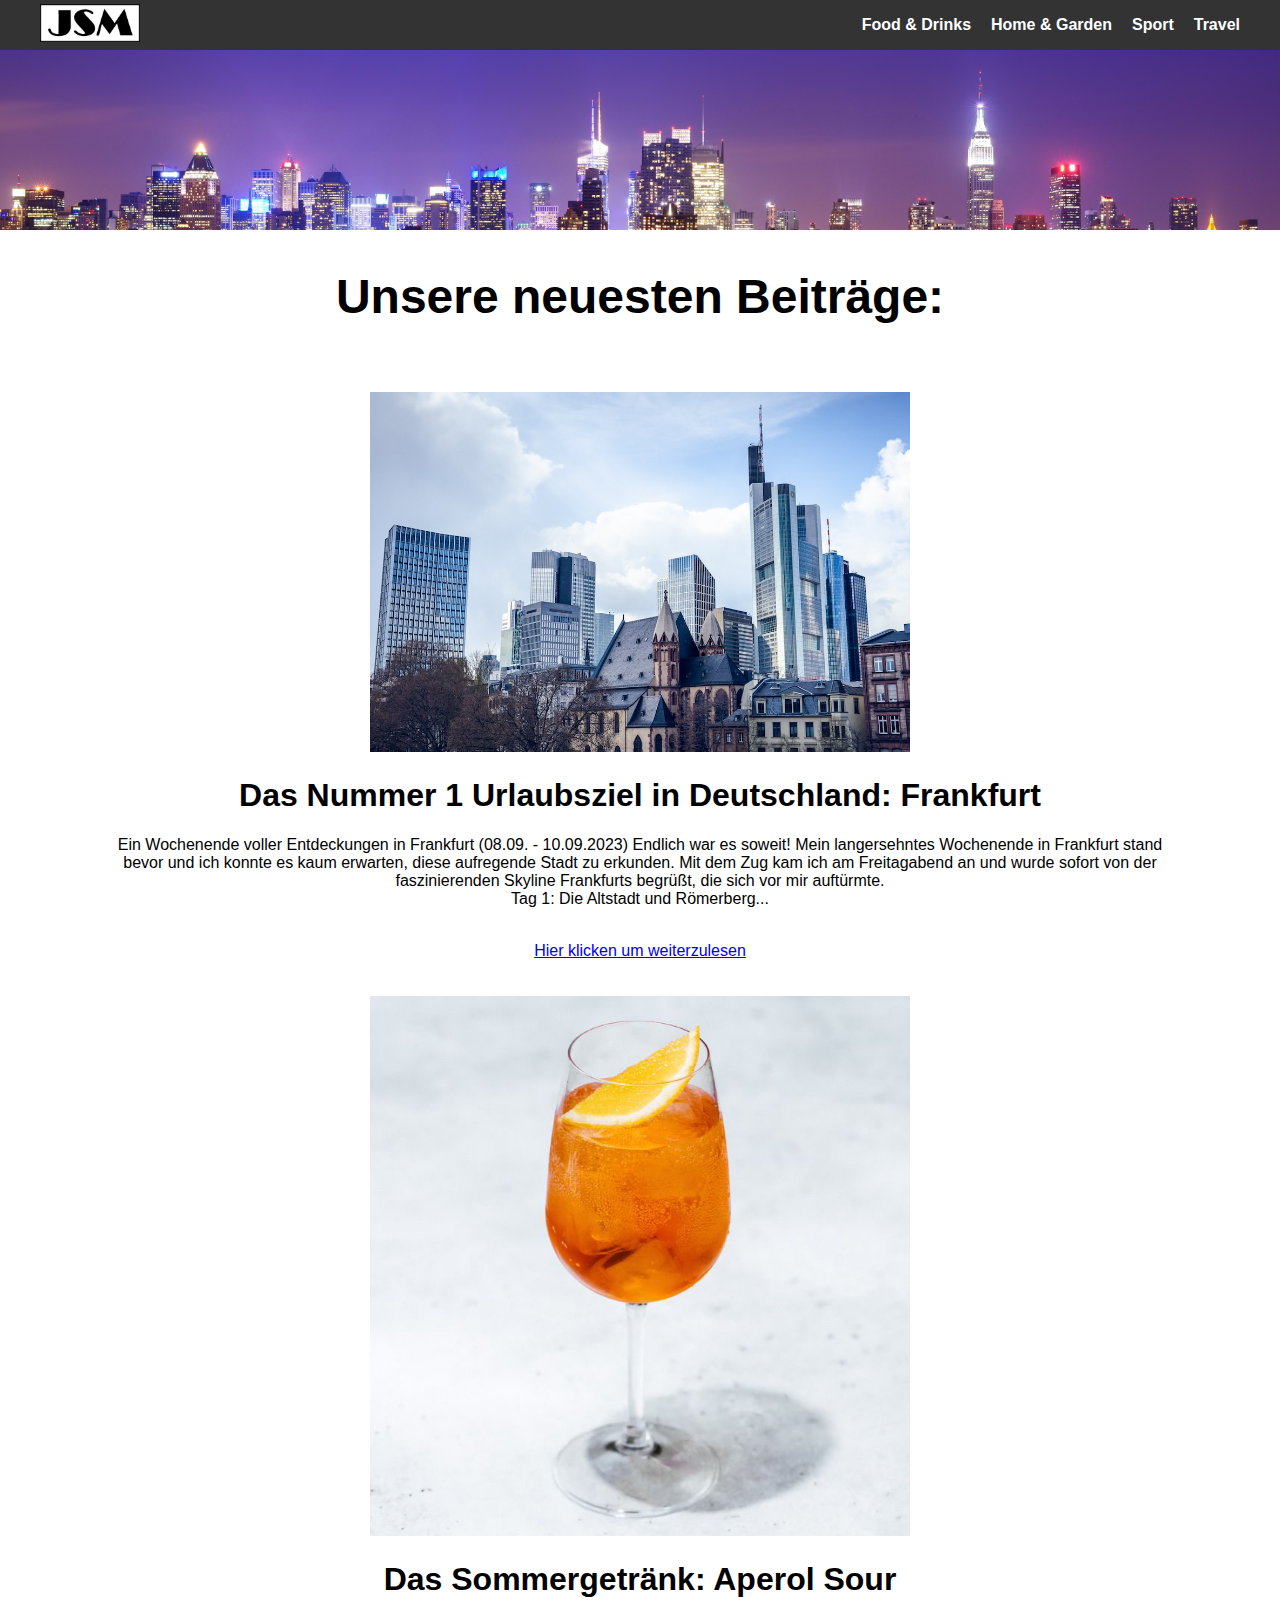
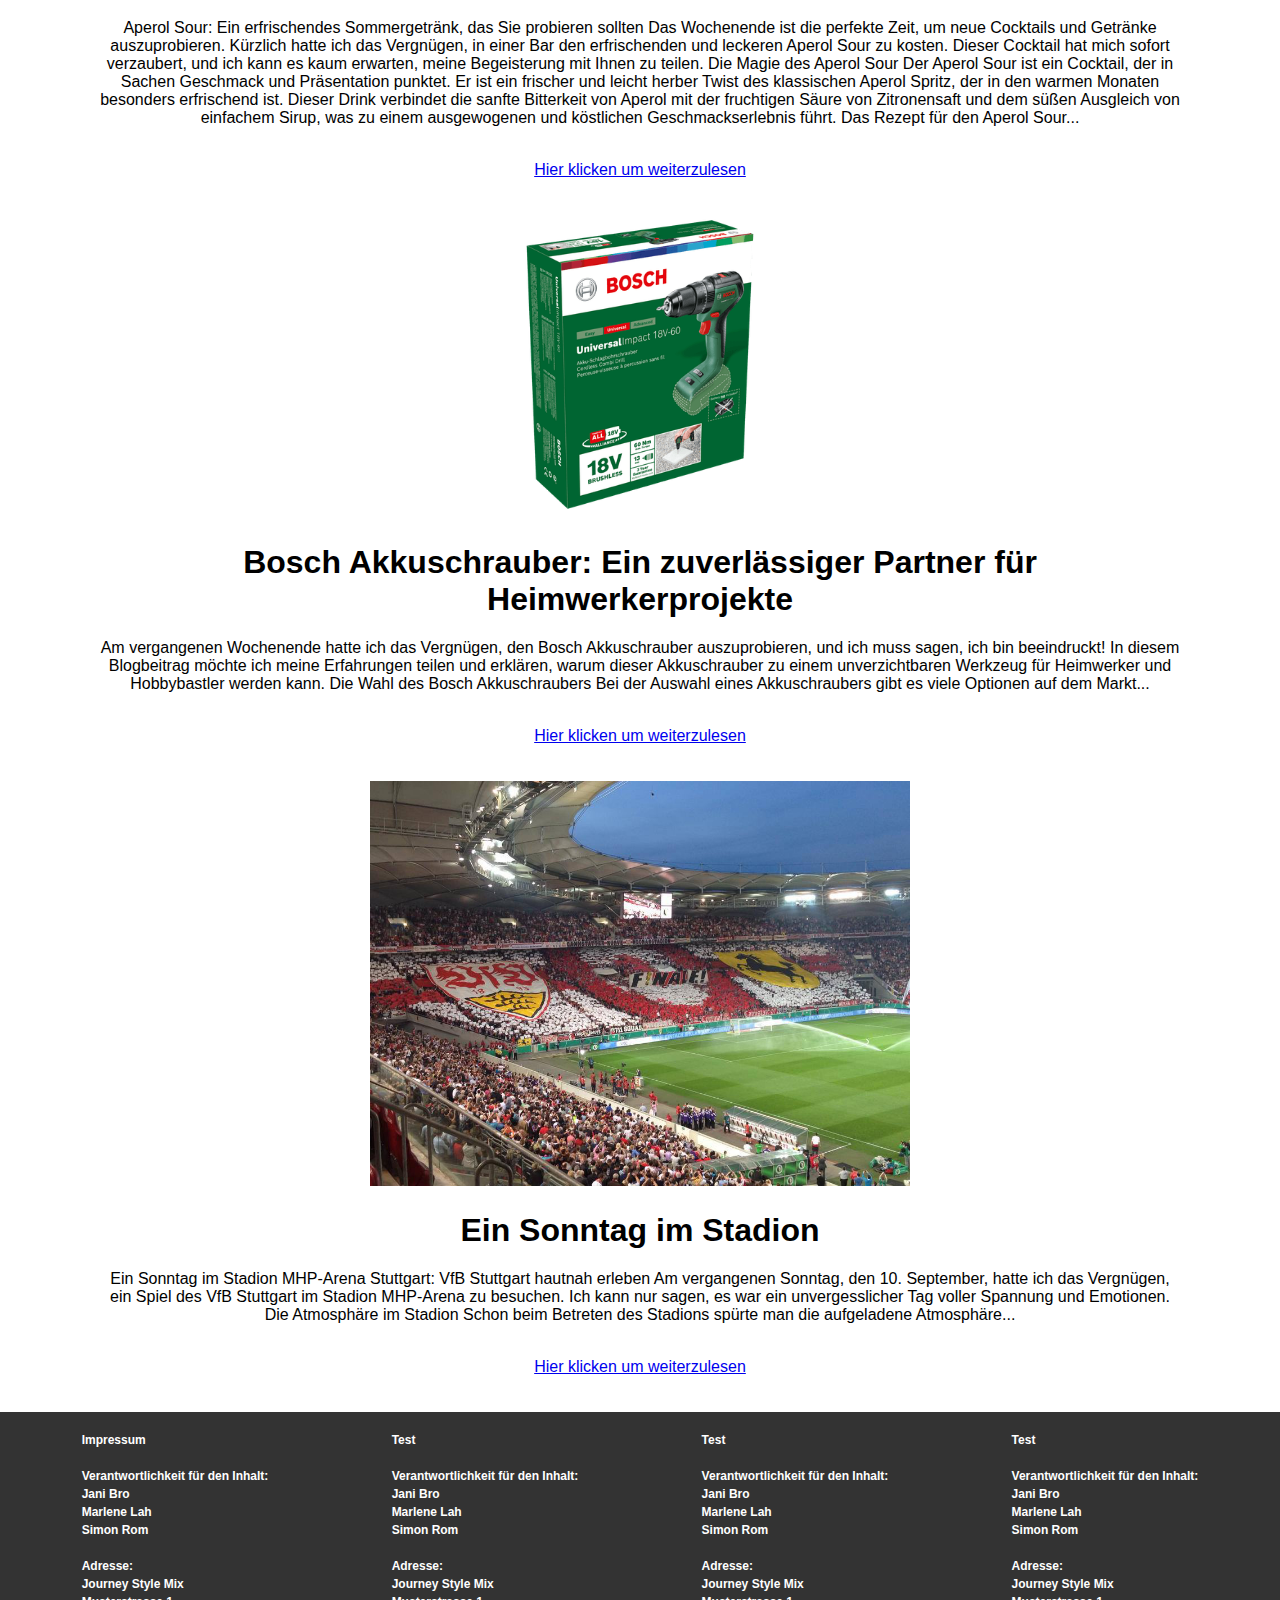
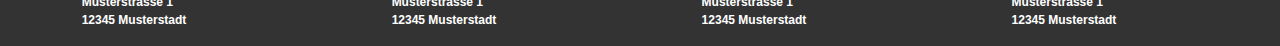
<file: Blog.html>
<!DOCTYPE html>
<html lang="de">

<head>
    <meta charset="UTF-8">
    <meta name="viewport" content="width=device-width, initial-scale=1.0">
    <link rel="stylesheet" href="Blog.css">
    <title>Journey Style Mix</title>
</head>

<body>

    <header>
        <div id="logo">
            <a href="Blog.html"><img src="Logo.jpeg"></a>
        </div>
        <nav>
            <ul>
                <li><a href="Foodanddrinks.html">Food & Drinks</a></li>
                <li><a href="Homeandgarden.html">Home & Garden</a></li>
                <li><a href="Sport.html">Sport</a></li>
                <li><a href="Travel.html">Travel</a></li>
            </ul>
        </nav>
    </header>

    <div id="banner">
        <img src="Banner.jpeg">
        <h1>Unsere neuesten Beiträge:</p>
    </div>

    <section id="Frankfurt">
        <a href="Travel.html"><img src="Frankfurt.jpeg"></a>
        <h1>Das Nummer 1 Urlaubsziel in Deutschland: Frankfurt</h1>
        <p>Ein Wochenende voller Entdeckungen in Frankfurt (08.09. - 10.09.2023)

            Endlich war es soweit! Mein langersehntes Wochenende in Frankfurt stand bevor und ich konnte es kaum erwarten, diese aufregende Stadt zu erkunden. Mit dem Zug kam ich am Freitagabend an und wurde sofort von der faszinierenden Skyline Frankfurts begrüßt, die sich vor mir auftürmte.
            <br> Tag 1: Die Altstadt und Römerberg... <br> <br>
           </p><a href="Travel.html">Hier klicken um weiterzulesen</a></p>
    </section>

    <section id="Frankfurt">
        <a href="Foodanddrinks.html"><img src="Aperol.png"></a>
        <h1>Das Sommergetränk: Aperol Sour</h1>
        <p>Aperol Sour: Ein erfrischendes Sommergetränk, das Sie probieren sollten
            Das Wochenende ist die perfekte Zeit, um neue Cocktails und Getränke auszuprobieren. Kürzlich hatte ich das Vergnügen, in einer Bar den erfrischenden und leckeren Aperol Sour zu kosten. Dieser Cocktail hat mich sofort verzaubert, und ich kann es kaum erwarten, meine Begeisterung mit Ihnen zu teilen.
            Die Magie des Aperol Sour
            Der Aperol Sour ist ein Cocktail, der in Sachen Geschmack und Präsentation punktet. Er ist ein frischer und leicht herber Twist des klassischen Aperol Spritz, der in den warmen Monaten besonders erfrischend ist. Dieser Drink verbindet die sanfte Bitterkeit von Aperol mit der fruchtigen Säure von Zitronensaft und dem süßen Ausgleich von einfachem Sirup, was zu einem ausgewogenen und köstlichen Geschmackserlebnis führt.
            Das Rezept für den Aperol Sour...
            <br> <br>
           </p><a href="Foodanddrinks.html">Hier klicken um weiterzulesen</a></p>
    </section>

    <section id="Frankfurt">
        <a href="Homeandgarden.html"><img src="Bohrer.png"></a>
        <h1>Bosch Akkuschrauber: Ein zuverlässiger Partner für Heimwerkerprojekte</h1>
        <p> Am vergangenen Wochenende hatte ich das Vergnügen, den Bosch Akkuschrauber auszuprobieren, und ich muss sagen, ich bin beeindruckt! In diesem Blogbeitrag möchte ich meine Erfahrungen teilen und erklären, warum dieser Akkuschrauber zu einem unverzichtbaren Werkzeug für Heimwerker und Hobbybastler werden kann.
            Die Wahl des Bosch Akkuschraubers
            Bei der Auswahl eines Akkuschraubers gibt es viele Optionen auf dem Markt...
            <br> <br>
           </p><a href="Homeandgarden.html">Hier klicken um weiterzulesen</a></p>
    </section>

    <section id="Frankfurt">
        <a href="Sport.html"><img src="Stadion.png"></a>
        <h1>Ein Sonntag im Stadion</h1>
        <p> Ein Sonntag im Stadion MHP-Arena Stuttgart: VfB Stuttgart hautnah erleben
            Am vergangenen Sonntag, den 10. September, hatte ich das Vergnügen, ein Spiel des VfB Stuttgart im Stadion MHP-Arena zu besuchen. Ich kann nur sagen, es war ein unvergesslicher Tag voller Spannung und Emotionen.
            Die Atmosphäre im Stadion
            Schon beim Betreten des Stadions spürte man die aufgeladene Atmosphäre...
            <br> <br>
            </p><a href="Stadion 2.png">Hier klicken um weiterzulesen</a></p>
    </section>

</body>

<footer>
        <div class="grid-container"></div>
        <div class="grid-item"> <br>
            <b>Impressum</b>
            <br>
            <br>
            <b>Verantwortlichkeit für den Inhalt: <br>Jani Bro<br> Marlene Lah<br> Simon Rom</b>
            <br><br>
            <b>Adresse:</b><br>
            <b>Journey Style Mix</b><br><b>Musterstrasse 1<b><br></b> 12345 Musterstadt</b><br><br></div>
            <br>
            <div class="grid-item"> <br>
                <b>Test</b>
                <br>
                <br>
                <b>Verantwortlichkeit für den Inhalt: <br>Jani Bro<br> Marlene Lah<br> Simon Rom</b>
                <br><br>
                <b>Adresse:</b><br>
                <b>Journey Style Mix</b><br><b>Musterstrasse 1<b><br></b> 12345 Musterstadt</b><br><br></div>
                <br>
                <div class="grid-item"> <br>
                    <b>Test</b>
                    <br>
                    <br>
                    <b>Verantwortlichkeit für den Inhalt: <br>Jani Bro<br> Marlene Lah<br> Simon Rom</b>
                    <br><br>
                    <b>Adresse:</b><br>
                    <b>Journey Style Mix</b><br><b>Musterstrasse 1<b><br></b> 12345 Musterstadt</b><br><br></div>
                    <br>
                    <div class="grid-item"> <br>
                        <b>Test</b>
                        <br>
                        <br>
                        <b>Verantwortlichkeit für den Inhalt: <br>Jani Bro<br> Marlene Lah<br> Simon Rom</b>
                        <br><br>
                        <b>Adresse:</b><br>
                        <b>Journey Style Mix</b><br><b>Musterstrasse 1<b><br></b> 12345 Musterstadt</b><br><br></div>
                        <br>
</footer>

</html>
</file>
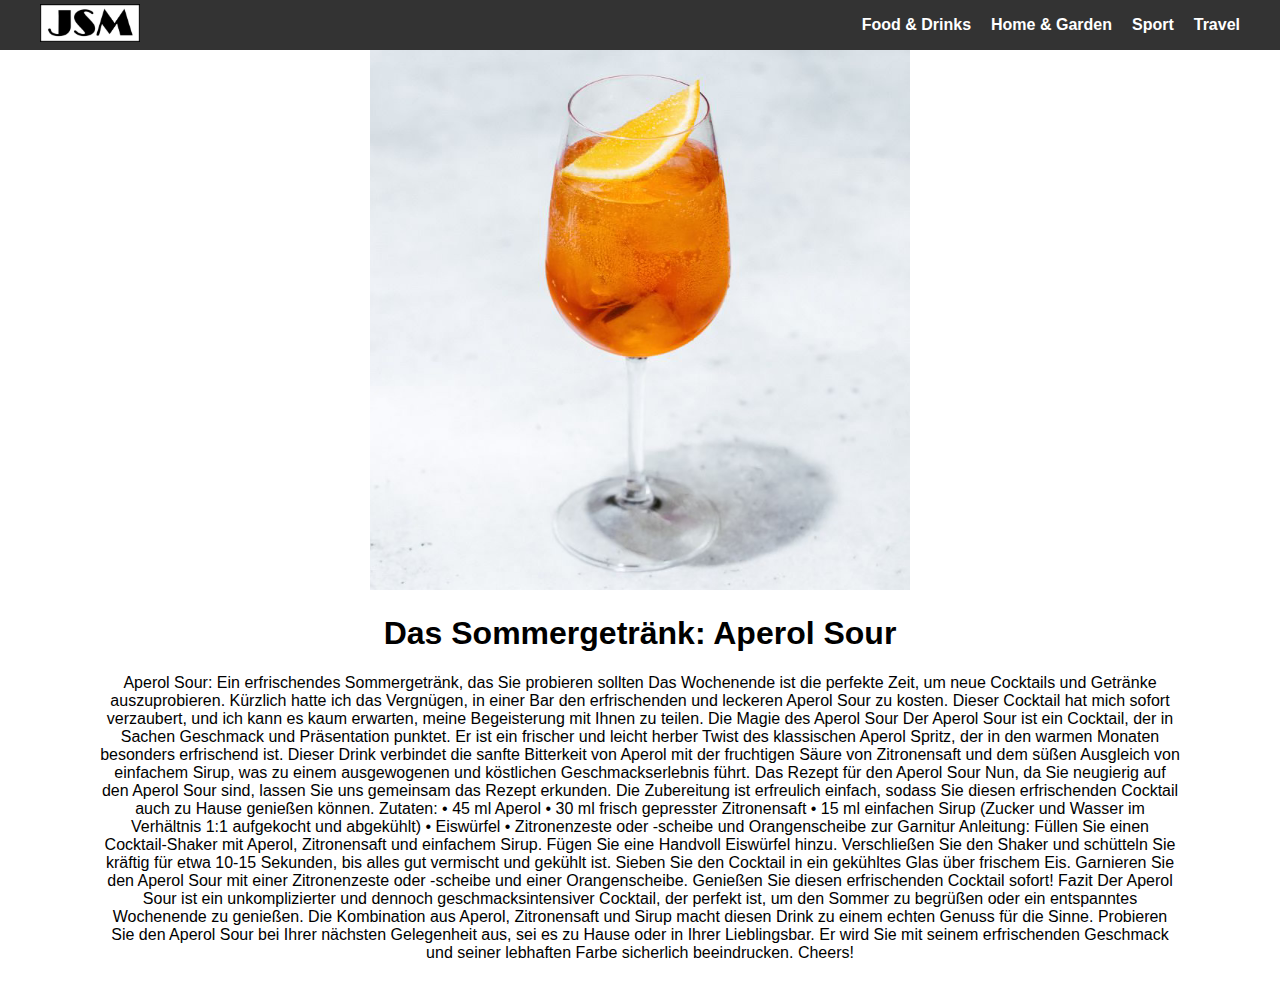
<file: Foodanddrinks.html>
<!DOCTYPE html>
<html lang="de">

<head>
    <meta charset="UTF-8">
    <meta name="viewport" content="width=device-width, initial-scale=1.0">
    <link rel="stylesheet" href="Blog.css">
    <title>Journey Style Mix</title>
</head>

<body>

    <header>
        <div id="logo">
            <a href="index.html"><img src="Logo.jpeg"></a>
        </div>
        <nav>
            <ul>
                <li><a href="Foodanddrinks.html">Food & Drinks</a></li>
                <li><a href="Homeandgarden.html">Home & Garden</a></li>
                <li><a href="Sport.html">Sport</a></li>
                <li><a href="Travel.html">Travel</a></li>
            </ul>
        </nav>
    </header>

    <section id="Frankfurt">
        <a href="Foodanddrinks.html"><img src="Aperol.png"></a>
        <h1>Das Sommergetränk: Aperol Sour</h1>
        <p>Aperol Sour: Ein erfrischendes Sommergetränk, das Sie probieren sollten
            Das Wochenende ist die perfekte Zeit, um neue Cocktails und Getränke auszuprobieren. Kürzlich hatte ich das Vergnügen, in einer Bar den erfrischenden und leckeren Aperol Sour zu kosten. Dieser Cocktail hat mich sofort verzaubert, und ich kann es kaum erwarten, meine Begeisterung mit Ihnen zu teilen.
            Die Magie des Aperol Sour
            Der Aperol Sour ist ein Cocktail, der in Sachen Geschmack und Präsentation punktet. Er ist ein frischer und leicht herber Twist des klassischen Aperol Spritz, der in den warmen Monaten besonders erfrischend ist. Dieser Drink verbindet die sanfte Bitterkeit von Aperol mit der fruchtigen Säure von Zitronensaft und dem süßen Ausgleich von einfachem Sirup, was zu einem ausgewogenen und köstlichen Geschmackserlebnis führt.
            Das Rezept für den Aperol Sour
            Nun, da Sie neugierig auf den Aperol Sour sind, lassen Sie uns gemeinsam das Rezept erkunden. Die Zubereitung ist erfreulich einfach, sodass Sie diesen erfrischenden Cocktail auch zu Hause genießen können.
            Zutaten:
                •	45 ml Aperol
                •	30 ml frisch gepresster Zitronensaft
                •	15 ml einfachen Sirup (Zucker und Wasser im Verhältnis 1:1 aufgekocht und abgekühlt)
                •	Eiswürfel
                •	Zitronenzeste oder -scheibe und Orangenscheibe zur Garnitur
            Anleitung:
                    Füllen Sie einen Cocktail-Shaker mit Aperol, Zitronensaft und einfachem Sirup.
                    Fügen Sie eine Handvoll Eiswürfel hinzu.
                    Verschließen Sie den Shaker und schütteln Sie kräftig für etwa 10-15 Sekunden, bis alles gut vermischt und gekühlt ist.
                    Sieben Sie den Cocktail in ein gekühltes Glas über frischem Eis.
                    Garnieren Sie den Aperol Sour mit einer Zitronenzeste oder -scheibe und einer Orangenscheibe.
                    Genießen Sie diesen erfrischenden Cocktail sofort!
            Fazit
            Der Aperol Sour ist ein unkomplizierter und dennoch geschmacksintensiver Cocktail, der perfekt ist, um den Sommer zu begrüßen oder ein entspanntes Wochenende zu genießen. Die Kombination aus Aperol, Zitronensaft und Sirup macht diesen Drink zu einem echten Genuss für die Sinne.
            Probieren Sie den Aperol Sour bei Ihrer nächsten Gelegenheit aus, sei es zu Hause oder in Ihrer Lieblingsbar. Er wird Sie mit seinem erfrischenden Geschmack und seiner lebhaften Farbe sicherlich beeindrucken. Cheers!</p>
    </section>
</body>
</html>
</file>
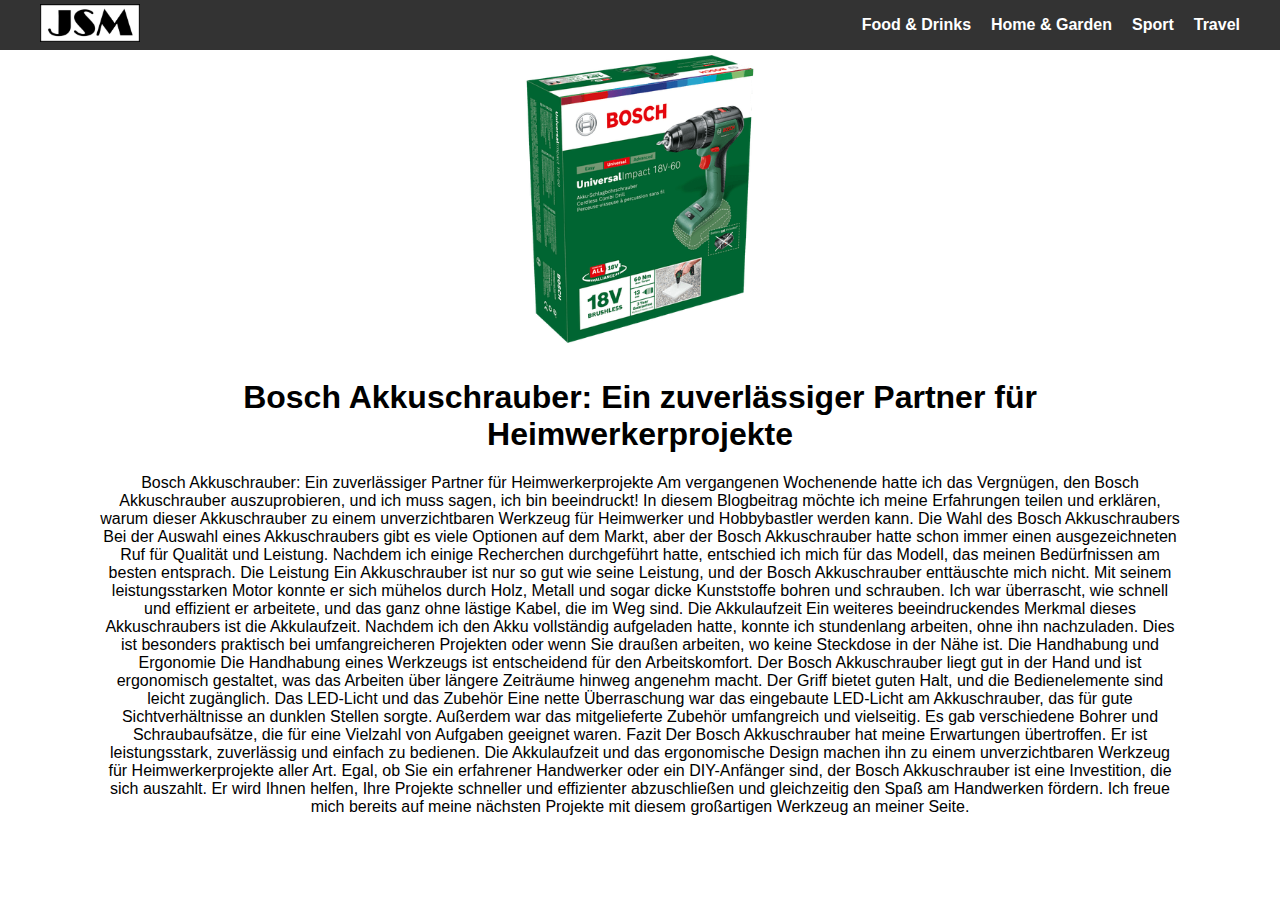
<file: Homeandgarden.html>
<!DOCTYPE html>
<html lang="de">

<head>
    <meta charset="UTF-8">
    <meta name="viewport" content="width=device-width, initial-scale=1.0">
    <link rel="stylesheet" href="Blog.css">
    <title>Journey Style Mix</title>
</head>

<body>

    <header>
        <div id="logo">
            <a href="index.html"><img src="Logo.jpeg"></a>
        </div>
        <nav>
            <ul>
                <li><a href="Foodanddrinks.html">Food & Drinks</a></li>
                <li><a href="Homeandgarden.html">Home & Garden</a></li>
                <li><a href="Sport.html">Sport</a></li>
                <li><a href="Travel.html">Travel</a></li>
            </ul>
        </nav>
    </header>

    <section id="Frankfurt">
        <a href="Homeandgarden.html"><img src="Bohrer.png"></a>
        <h1>Bosch Akkuschrauber: Ein zuverlässiger Partner für Heimwerkerprojekte</h1>
        <p>Bosch Akkuschrauber: Ein zuverlässiger Partner für Heimwerkerprojekte
            Am vergangenen Wochenende hatte ich das Vergnügen, den Bosch Akkuschrauber auszuprobieren, und ich muss sagen, ich bin beeindruckt! In diesem Blogbeitrag möchte ich meine Erfahrungen teilen und erklären, warum dieser Akkuschrauber zu einem unverzichtbaren Werkzeug für Heimwerker und Hobbybastler werden kann.
            Die Wahl des Bosch Akkuschraubers
            Bei der Auswahl eines Akkuschraubers gibt es viele Optionen auf dem Markt, aber der Bosch Akkuschrauber hatte schon immer einen ausgezeichneten Ruf für Qualität und Leistung. Nachdem ich einige Recherchen durchgeführt hatte, entschied ich mich für das Modell, das meinen Bedürfnissen am besten entsprach.
            Die Leistung
            Ein Akkuschrauber ist nur so gut wie seine Leistung, und der Bosch Akkuschrauber enttäuschte mich nicht. Mit seinem leistungsstarken Motor konnte er sich mühelos durch Holz, Metall und sogar dicke Kunststoffe bohren und schrauben. Ich war überrascht, wie schnell und effizient er arbeitete, und das ganz ohne lästige Kabel, die im Weg sind.
            Die Akkulaufzeit
            Ein weiteres beeindruckendes Merkmal dieses Akkuschraubers ist die Akkulaufzeit. Nachdem ich den Akku vollständig aufgeladen hatte, konnte ich stundenlang arbeiten, ohne ihn nachzuladen. Dies ist besonders praktisch bei umfangreicheren Projekten oder wenn Sie draußen arbeiten, wo keine Steckdose in der Nähe ist.
            Die Handhabung und Ergonomie
            Die Handhabung eines Werkzeugs ist entscheidend für den Arbeitskomfort. Der Bosch Akkuschrauber liegt gut in der Hand und ist ergonomisch gestaltet, was das Arbeiten über längere Zeiträume hinweg angenehm macht. Der Griff bietet guten Halt, und die Bedienelemente sind leicht zugänglich.
            Das LED-Licht und das Zubehör
            Eine nette Überraschung war das eingebaute LED-Licht am Akkuschrauber, das für gute Sichtverhältnisse an dunklen Stellen sorgte. Außerdem war das mitgelieferte Zubehör umfangreich und vielseitig. Es gab verschiedene Bohrer und Schraubaufsätze, die für eine Vielzahl von Aufgaben geeignet waren.
            Fazit
            Der Bosch Akkuschrauber hat meine Erwartungen übertroffen. Er ist leistungsstark, zuverlässig und einfach zu bedienen. Die Akkulaufzeit und das ergonomische Design machen ihn zu einem unverzichtbaren Werkzeug für Heimwerkerprojekte aller Art.
            Egal, ob Sie ein erfahrener Handwerker oder ein DIY-Anfänger sind, der Bosch Akkuschrauber ist eine Investition, die sich auszahlt. Er wird Ihnen helfen, Ihre Projekte schneller und effizienter abzuschließen und gleichzeitig den Spaß am Handwerken fördern. Ich freue mich bereits auf meine nächsten Projekte mit diesem großartigen Werkzeug an meiner Seite.</p>
    </section>

</body>
</html>
</file>
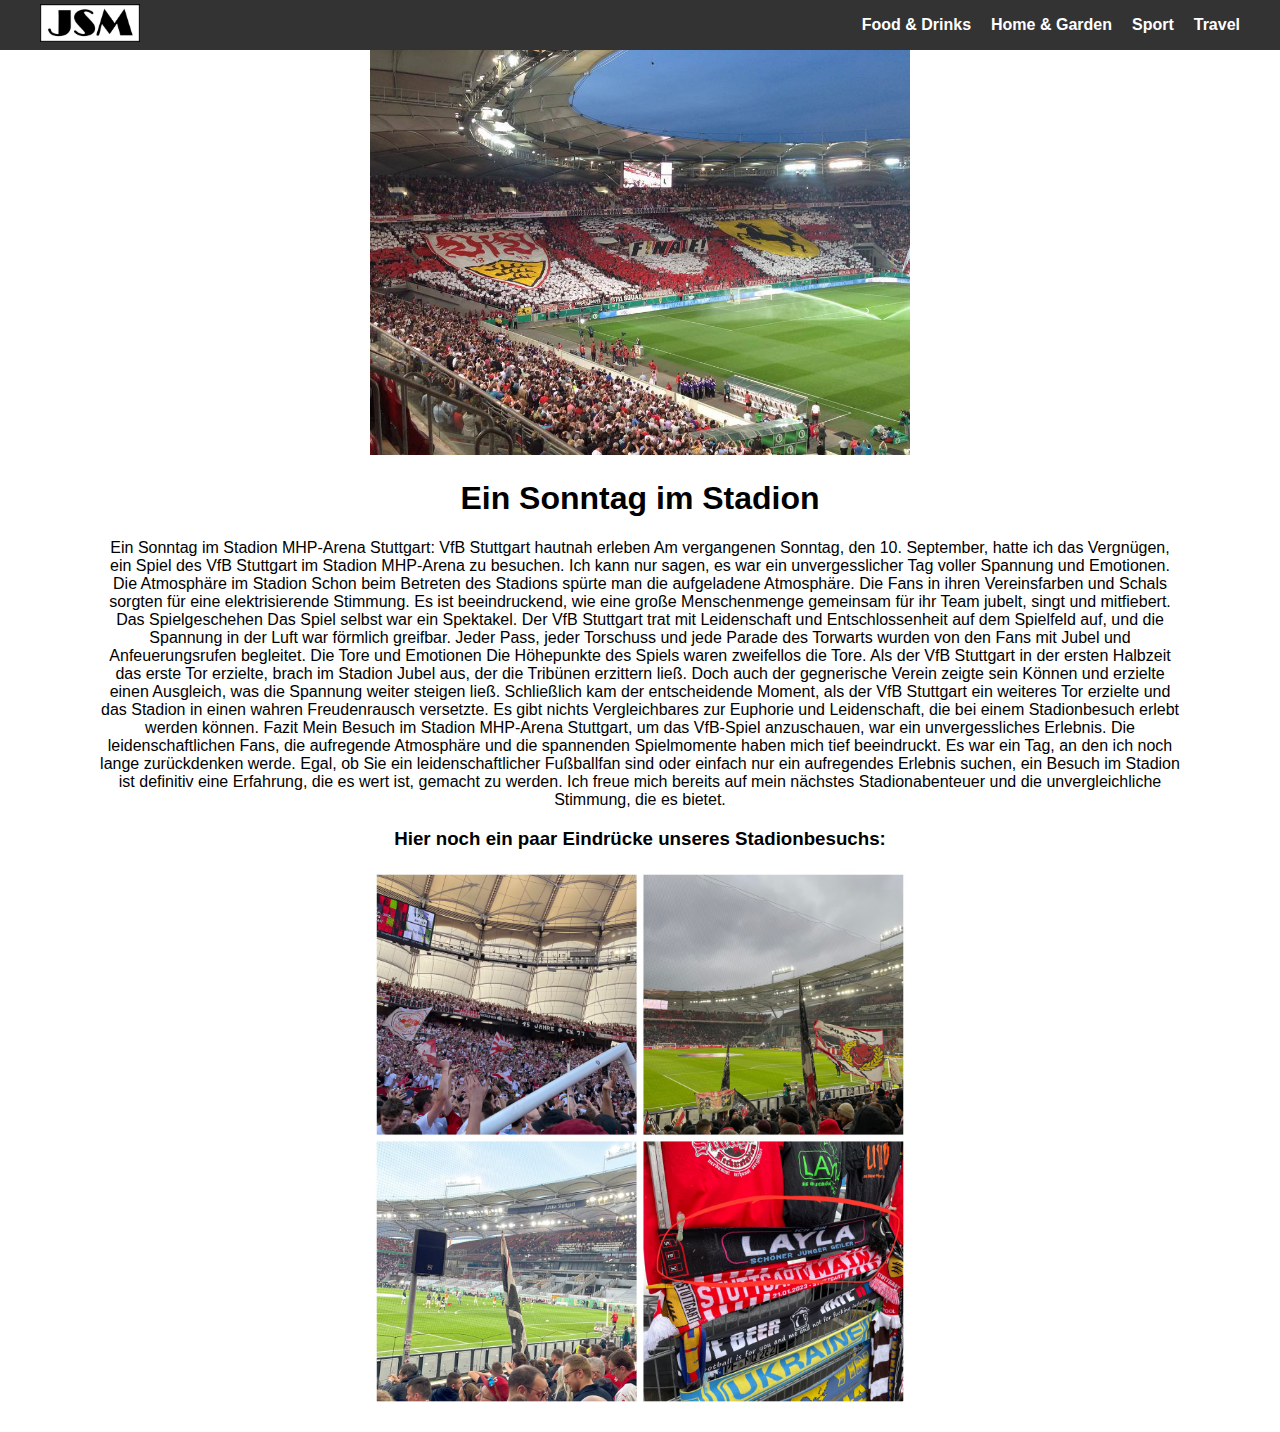
<file: Sport.html>
<!DOCTYPE html>
<html lang="de">

<head>
    <meta charset="UTF-8">
    <meta name="viewport" content="width=device-width, initial-scale=1.0">
    <link rel="stylesheet" href="Blog.css">
    <title>Journey Style Mix</title>
</head>

<body>

    <header>
        <div id="logo">
            <a href="index.html"><img src="Logo.jpeg"></a>
        </div>
        <nav>
            <ul>
                <li><a href="Foodanddrinks.html">Food & Drinks</a></li>
                <li><a href="Homeandgarden.html">Home & Garden</a></li>
                <li><a href="Sport.html">Sport</a></li>
                <li><a href="Travel.html">Travel</a></li>
            </ul>
        </nav>
    </header>

    <section id="Frankfurt">
        <a href="Sport.html"><img src="Stadion.png"></a>
        <h1>Ein Sonntag im Stadion</h1>
        <p> Ein Sonntag im Stadion MHP-Arena Stuttgart: VfB Stuttgart hautnah erleben
            Am vergangenen Sonntag, den 10. September, hatte ich das Vergnügen, ein Spiel des VfB Stuttgart im Stadion MHP-Arena zu besuchen. Ich kann nur sagen, es war ein unvergesslicher Tag voller Spannung und Emotionen.
            Die Atmosphäre im Stadion
            Schon beim Betreten des Stadions spürte man die aufgeladene Atmosphäre. Die Fans in ihren Vereinsfarben und Schals sorgten für eine elektrisierende Stimmung. Es ist beeindruckend, wie eine große Menschenmenge gemeinsam für ihr Team jubelt, singt und mitfiebert.
            Das Spielgeschehen
            Das Spiel selbst war ein Spektakel. Der VfB Stuttgart trat mit Leidenschaft und Entschlossenheit auf dem Spielfeld auf, und die Spannung in der Luft war förmlich greifbar. Jeder Pass, jeder Torschuss und jede Parade des Torwarts wurden von den Fans mit Jubel und Anfeuerungsrufen begleitet.
            Die Tore und Emotionen
            Die Höhepunkte des Spiels waren zweifellos die Tore. Als der VfB Stuttgart in der ersten Halbzeit das erste Tor erzielte, brach im Stadion Jubel aus, der die Tribünen erzittern ließ. Doch auch der gegnerische Verein zeigte sein Können und erzielte einen Ausgleich, was die Spannung weiter steigen ließ.
            Schließlich kam der entscheidende Moment, als der VfB Stuttgart ein weiteres Tor erzielte und das Stadion in einen wahren Freudenrausch versetzte. Es gibt nichts Vergleichbares zur Euphorie und Leidenschaft, die bei einem Stadionbesuch erlebt werden können.
            Fazit
            Mein Besuch im Stadion MHP-Arena Stuttgart, um das VfB-Spiel anzuschauen, war ein unvergessliches Erlebnis. Die leidenschaftlichen Fans, die aufregende Atmosphäre und die spannenden Spielmomente haben mich tief beeindruckt. Es war ein Tag, an den ich noch lange zurückdenken werde.
            Egal, ob Sie ein leidenschaftlicher Fußballfan sind oder einfach nur ein aufregendes Erlebnis suchen, ein Besuch im Stadion ist definitiv eine Erfahrung, die es wert ist, gemacht zu werden. Ich freue mich bereits auf mein nächstes Stadionabenteuer und die unvergleichliche Stimmung, die es bietet.</p>
            <h3>Hier noch ein paar Eindrücke unseres Stadionbesuchs:</h3> 

            <img class="Stadionbild" src="Stadion 2.png">
    </section>

</body>
</html>
</file>
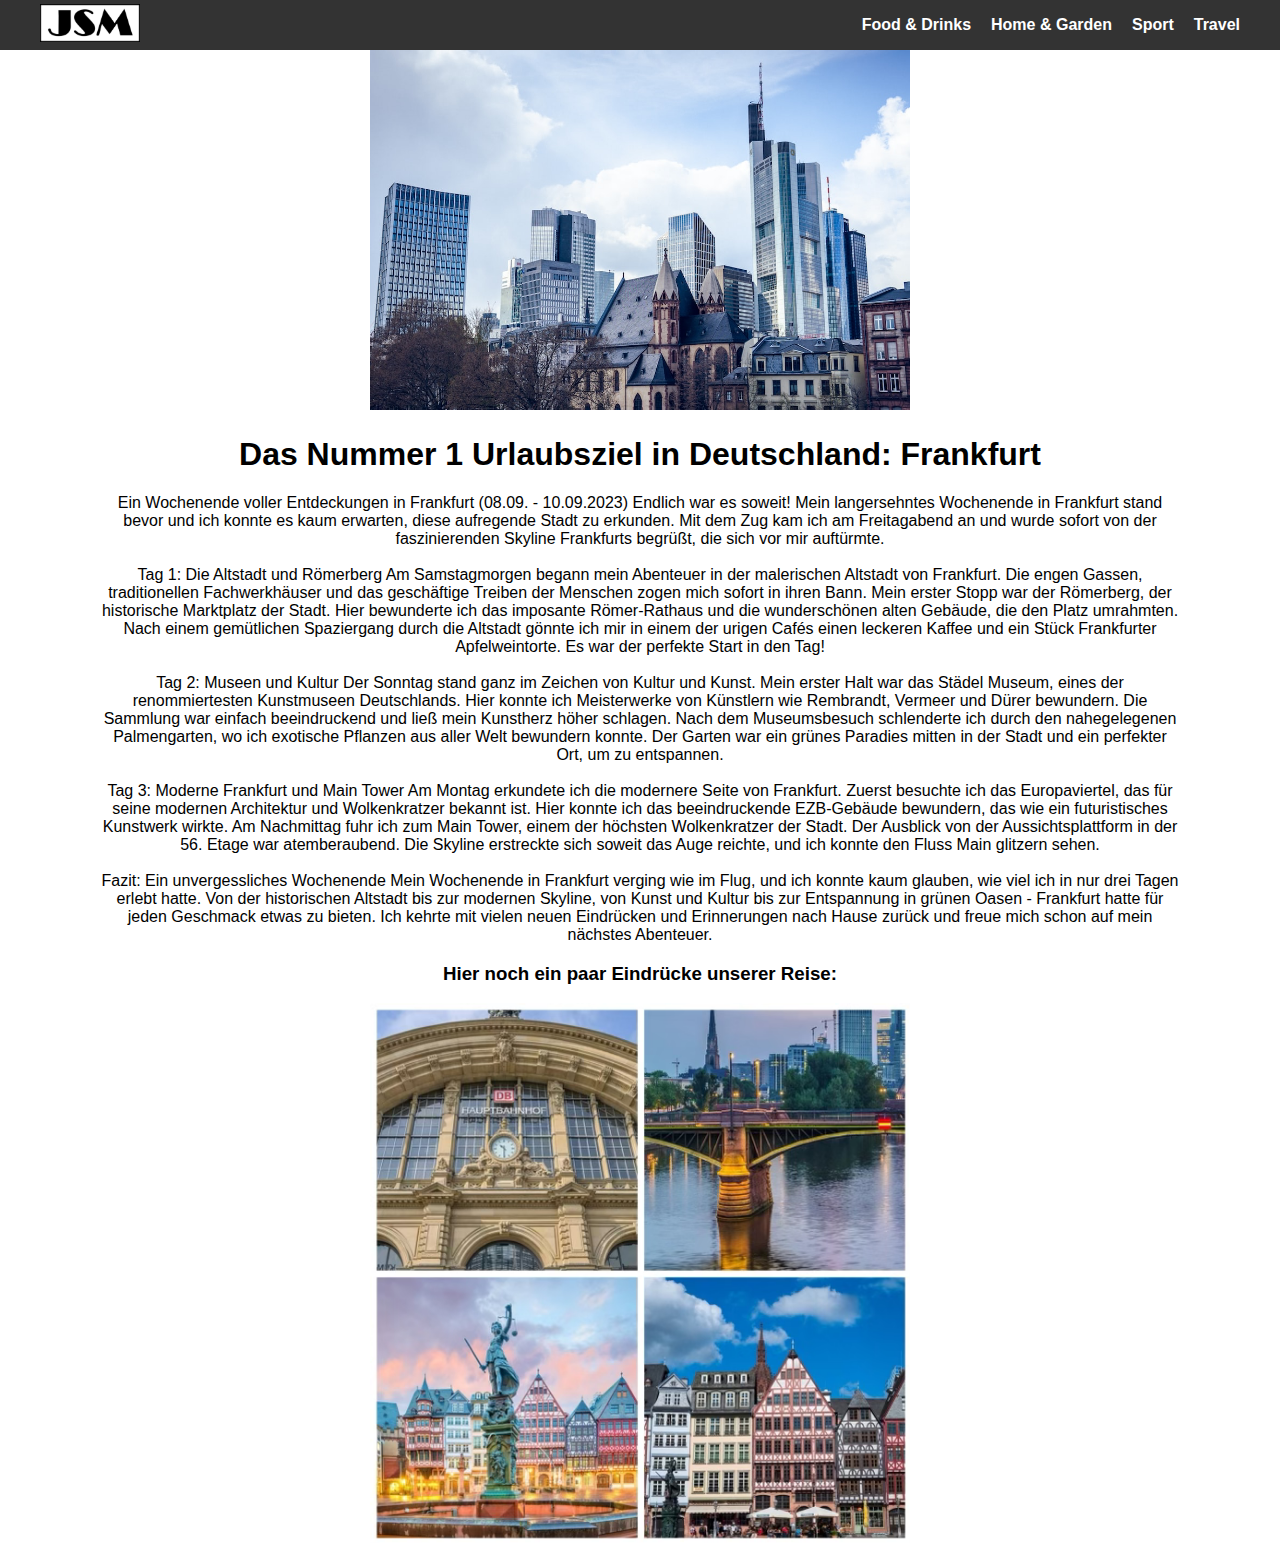
<file: Travel.html>
<!DOCTYPE html>
<html lang="de">

<head>
    <meta charset="UTF-8">
    <meta name="viewport" content="width=device-width, initial-scale=1.0">
    <link rel="stylesheet" href="Blog.css">
    <title>Journey Style Mix</title>
</head>

<body>

    <header>
        <div id="logo">
            <a href="index.html"><img src="Logo.jpeg"></a>
        </div>
        <nav>
            <ul>
                <li><a href="Foodanddrinks.html">Food & Drinks</a></li>
                <li><a href="Homeandgarden.html">Home & Garden</a></li>
                <li><a href="Sport.html">Sport</a></li>
                <li><a href="Travel.html">Travel</a></li>
            </ul>
        </nav>
    </header>

    <section id="Frankfurt">
        <a href="Travel.html"><img src="Frankfurt.jpeg"></a>
        <h1>Das Nummer 1 Urlaubsziel in Deutschland: Frankfurt</h1>
        <p>Ein Wochenende voller Entdeckungen in Frankfurt (08.09. - 10.09.2023)

            Endlich war es soweit! Mein langersehntes Wochenende in Frankfurt stand bevor und ich konnte es kaum erwarten, diese aufregende Stadt zu erkunden. Mit dem Zug kam ich am Freitagabend an und wurde sofort von der faszinierenden Skyline Frankfurts begrüßt, die sich vor mir auftürmte.
            <br><br>Tag 1: Die Altstadt und Römerberg
            Am Samstagmorgen begann mein Abenteuer in der malerischen Altstadt von Frankfurt. Die engen Gassen, traditionellen Fachwerkhäuser und das geschäftige Treiben der Menschen zogen mich sofort in ihren Bann. Mein erster Stopp war der Römerberg, der historische Marktplatz der Stadt. Hier bewunderte ich das imposante Römer-Rathaus und die wunderschönen alten Gebäude, die den Platz umrahmten.
            Nach einem gemütlichen Spaziergang durch die Altstadt gönnte ich mir in einem der urigen Cafés einen leckeren Kaffee und ein Stück Frankfurter Apfelweintorte. Es war der perfekte Start in den Tag!
            <br><br>Tag 2: Museen und Kultur
            Der Sonntag stand ganz im Zeichen von Kultur und Kunst. Mein erster Halt war das Städel Museum, eines der renommiertesten Kunstmuseen Deutschlands. Hier konnte ich Meisterwerke von Künstlern wie Rembrandt, Vermeer und Dürer bewundern. Die Sammlung war einfach beeindruckend und ließ mein Kunstherz höher schlagen.
            Nach dem Museumsbesuch schlenderte ich durch den nahegelegenen Palmengarten, wo ich exotische Pflanzen aus aller Welt bewundern konnte. Der Garten war ein grünes Paradies mitten in der Stadt und ein perfekter Ort, um zu entspannen.
            <br><br>Tag 3: Moderne Frankfurt und Main Tower
            Am Montag erkundete ich die modernere Seite von Frankfurt. Zuerst besuchte ich das Europaviertel, das für seine modernen Architektur und Wolkenkratzer bekannt ist. Hier konnte ich das beeindruckende EZB-Gebäude bewundern, das wie ein futuristisches Kunstwerk wirkte.
            Am Nachmittag fuhr ich zum Main Tower, einem der höchsten Wolkenkratzer der Stadt. Der Ausblick von der Aussichtsplattform in der 56. Etage war atemberaubend. Die Skyline erstreckte sich soweit das Auge reichte, und ich konnte den Fluss Main glitzern sehen.
            <br><br>Fazit: Ein unvergessliches Wochenende
            Mein Wochenende in Frankfurt verging wie im Flug, und ich konnte kaum glauben, wie viel ich in nur drei Tagen erlebt hatte. Von der historischen Altstadt bis zur modernen Skyline, von Kunst und Kultur bis zur Entspannung in grünen Oasen - Frankfurt hatte für jeden Geschmack etwas zu bieten. Ich kehrte mit vielen neuen Eindrücken und Erinnerungen nach Hause zurück und freue mich schon auf mein nächstes Abenteuer.</p>
            <h3>Hier noch ein paar Eindrücke unserer Reise:</h3>    
            <img src="result_image.png">
        </section>

</body>
</html>
</file>
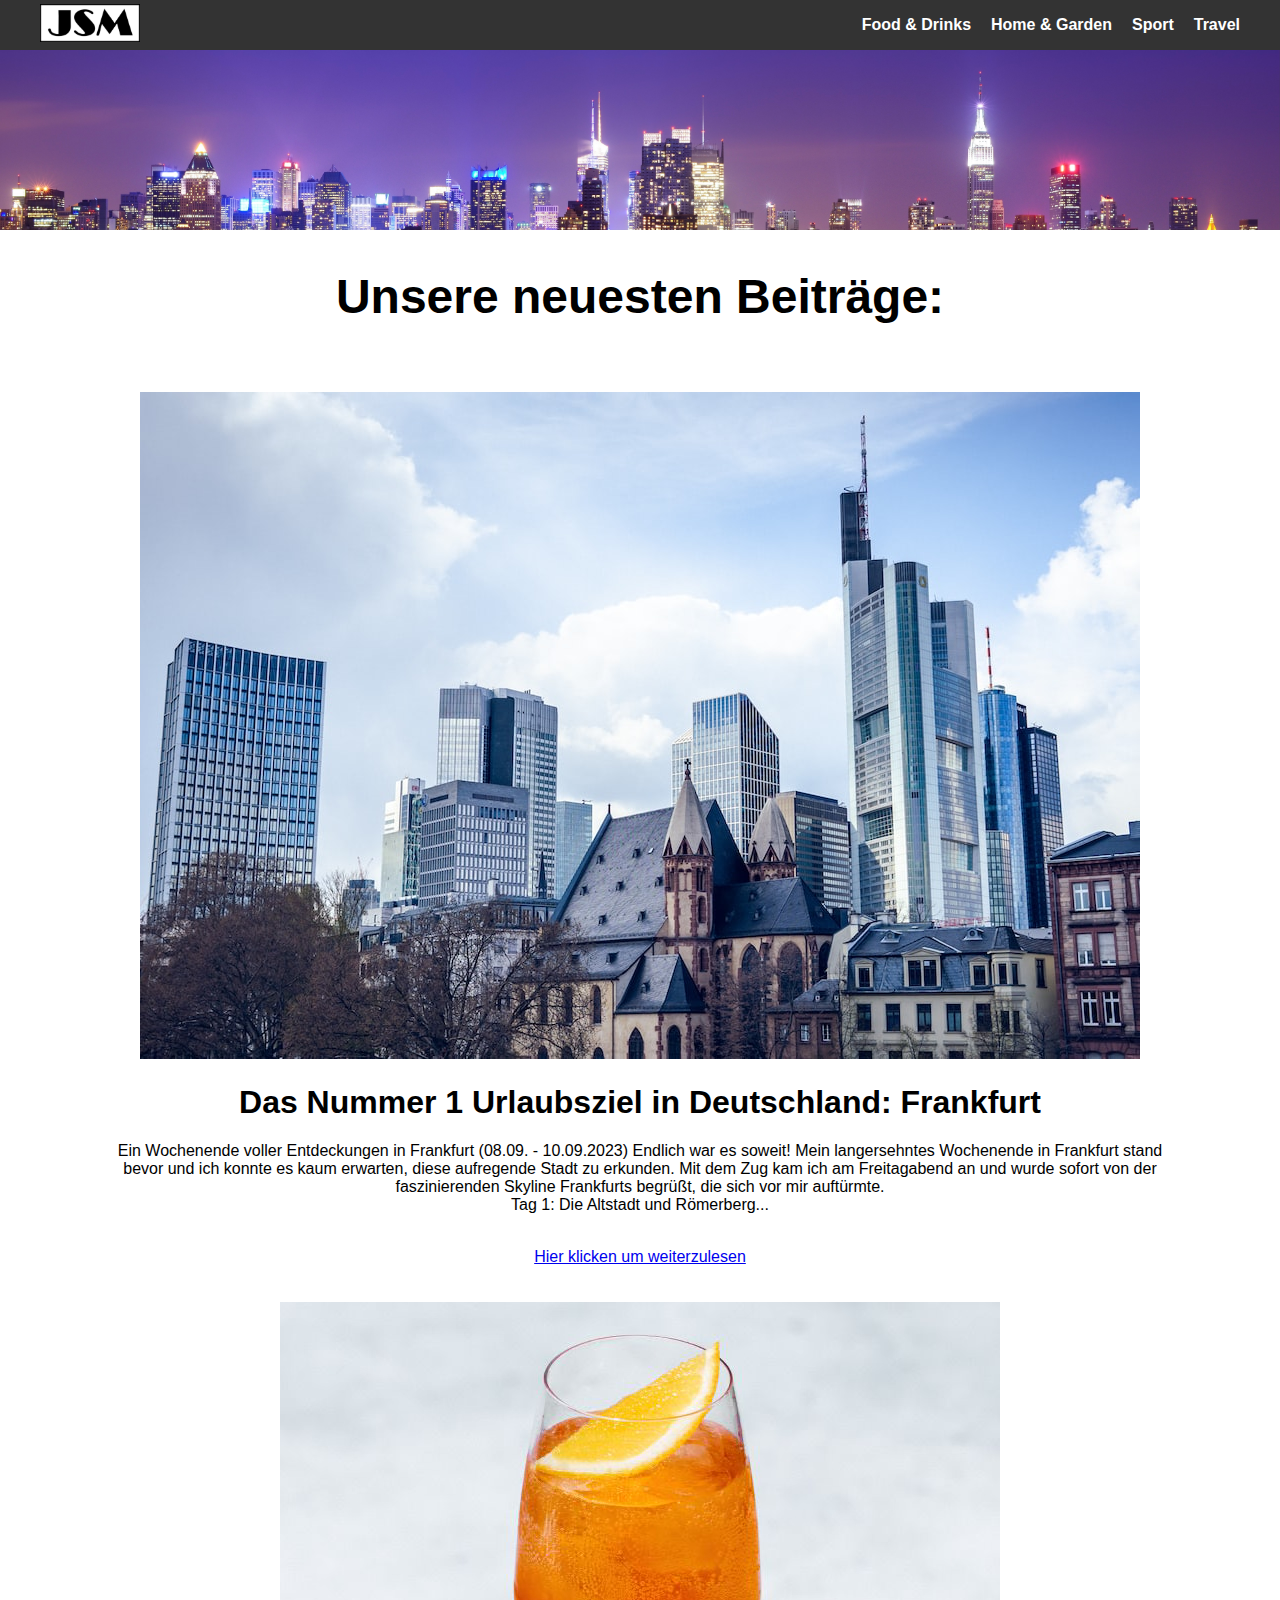
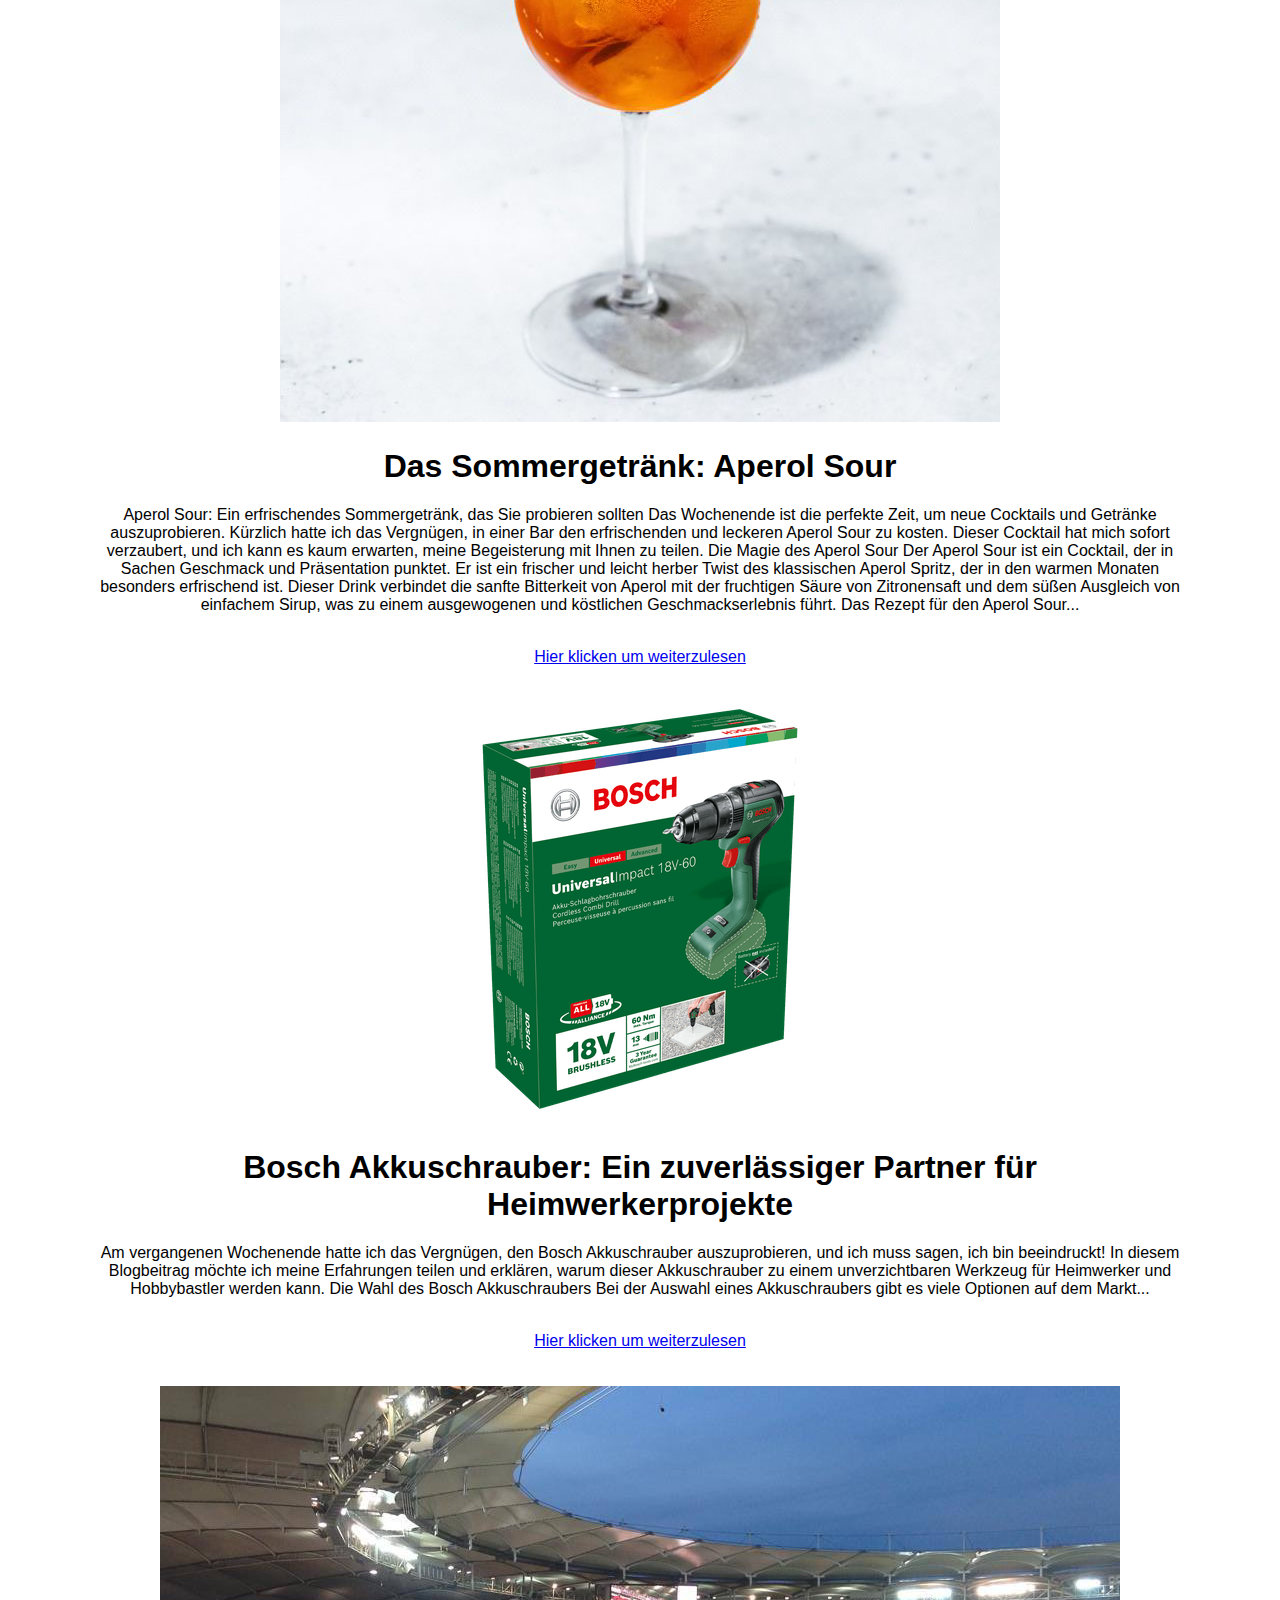
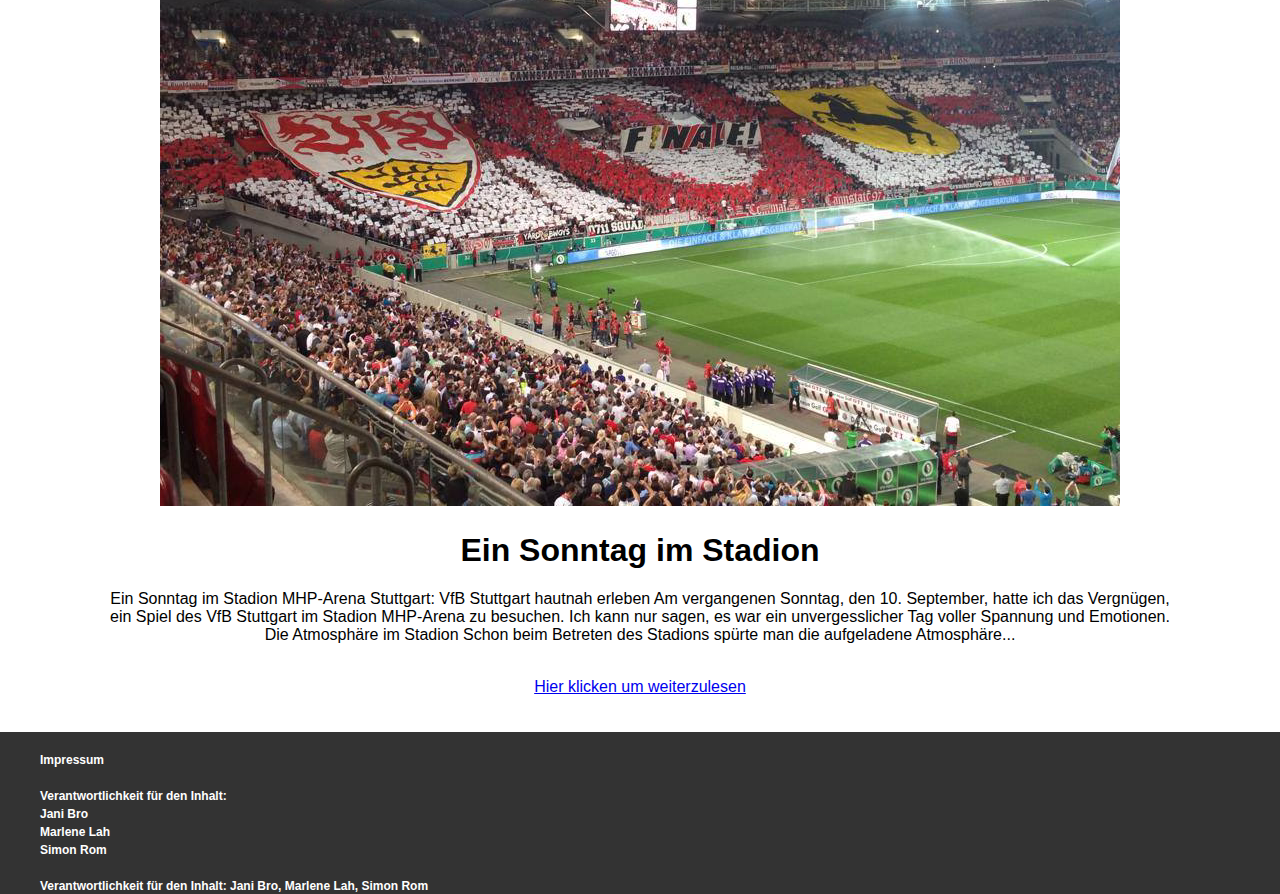
<file: Blog/Blog.html>
<!DOCTYPE html>
<html lang="de">

<head>
    <meta charset="UTF-8">
    <meta name="viewport" content="width=device-width, initial-scale=1.0">
    <link rel="stylesheet" href="Blog.css">
    <title>Journey Style Mix</title>
</head>

<body>

    <header>
        <div id="logo">
            <a href="Blog.html"><img src="Logo.jpeg"></a>
        </div>
        <nav>
            <ul>
                <li><a href="Foodanddrinks.html">Food & Drinks</a></li>
                <li><a href="Homeandgarden.html">Home & Garden</a></li>
                <li><a href="Sport.html">Sport</a></li>
                <li><a href="Travel.html">Travel</a></li>
            </ul>
        </nav>
    </header>

    <div id="banner">
        <img src="Banner.jpeg">
        <h1>Unsere neuesten Beiträge:</p>
    </div>

    <section id="Frankfurt">
        <a href="Travel.html"><img src="Frankfurt.jpeg"></a>
        <h1>Das Nummer 1 Urlaubsziel in Deutschland: Frankfurt</h1>
        <p>Ein Wochenende voller Entdeckungen in Frankfurt (08.09. - 10.09.2023)

            Endlich war es soweit! Mein langersehntes Wochenende in Frankfurt stand bevor und ich konnte es kaum erwarten, diese aufregende Stadt zu erkunden. Mit dem Zug kam ich am Freitagabend an und wurde sofort von der faszinierenden Skyline Frankfurts begrüßt, die sich vor mir auftürmte.
            <br> Tag 1: Die Altstadt und Römerberg... <br> <br>
           </p><a href="Travel.html">Hier klicken um weiterzulesen</a></p>
    </section>

    <section id="Frankfurt">
        <a href="Foodanddrinks.html"><img src="Aperol.png"></a>
        <h1>Das Sommergetränk: Aperol Sour</h1>
        <p>Aperol Sour: Ein erfrischendes Sommergetränk, das Sie probieren sollten
            Das Wochenende ist die perfekte Zeit, um neue Cocktails und Getränke auszuprobieren. Kürzlich hatte ich das Vergnügen, in einer Bar den erfrischenden und leckeren Aperol Sour zu kosten. Dieser Cocktail hat mich sofort verzaubert, und ich kann es kaum erwarten, meine Begeisterung mit Ihnen zu teilen.
            Die Magie des Aperol Sour
            Der Aperol Sour ist ein Cocktail, der in Sachen Geschmack und Präsentation punktet. Er ist ein frischer und leicht herber Twist des klassischen Aperol Spritz, der in den warmen Monaten besonders erfrischend ist. Dieser Drink verbindet die sanfte Bitterkeit von Aperol mit der fruchtigen Säure von Zitronensaft und dem süßen Ausgleich von einfachem Sirup, was zu einem ausgewogenen und köstlichen Geschmackserlebnis führt.
            Das Rezept für den Aperol Sour...
            <br> <br>
           </p><a href="Foodanddrinks.html">Hier klicken um weiterzulesen</a></p>
    </section>

    <section id="Frankfurt">
        <a href="Homeandgarden.html"><img src="Bohrer.png"></a>
        <h1>Bosch Akkuschrauber: Ein zuverlässiger Partner für Heimwerkerprojekte</h1>
        <p> Am vergangenen Wochenende hatte ich das Vergnügen, den Bosch Akkuschrauber auszuprobieren, und ich muss sagen, ich bin beeindruckt! In diesem Blogbeitrag möchte ich meine Erfahrungen teilen und erklären, warum dieser Akkuschrauber zu einem unverzichtbaren Werkzeug für Heimwerker und Hobbybastler werden kann.
            Die Wahl des Bosch Akkuschraubers
            Bei der Auswahl eines Akkuschraubers gibt es viele Optionen auf dem Markt...
            <br> <br>
           </p><a href="Homeandgarden.html">Hier klicken um weiterzulesen</a></p>
    </section>

    <section id="Frankfurt">
        <a href="Sport.html"><img src="Stadion.png"></a>
        <h1>Ein Sonntag im Stadion</h1>
        <p> Ein Sonntag im Stadion MHP-Arena Stuttgart: VfB Stuttgart hautnah erleben
            Am vergangenen Sonntag, den 10. September, hatte ich das Vergnügen, ein Spiel des VfB Stuttgart im Stadion MHP-Arena zu besuchen. Ich kann nur sagen, es war ein unvergesslicher Tag voller Spannung und Emotionen.
            Die Atmosphäre im Stadion
            Schon beim Betreten des Stadions spürte man die aufgeladene Atmosphäre...
            <br> <br>
            </p><a href="Stadion 2.png">Hier klicken um weiterzulesen</a></p>
    </section>

</body>

<footer>
    <div id="logo">
        <br>
        <b>Impressum</b>
        <br>
        <br>
        <b>Verantwortlichkeit für den Inhalt: <br>Jani Bro<br> Marlene Lah<br> Simon Rom</b>
        <br><br>
        <b>Verantwortlichkeit für den Inhalt: Jani Bro, Marlene Lah, Simon Rom</b>
    </div>
</footer>

</html>
</file>
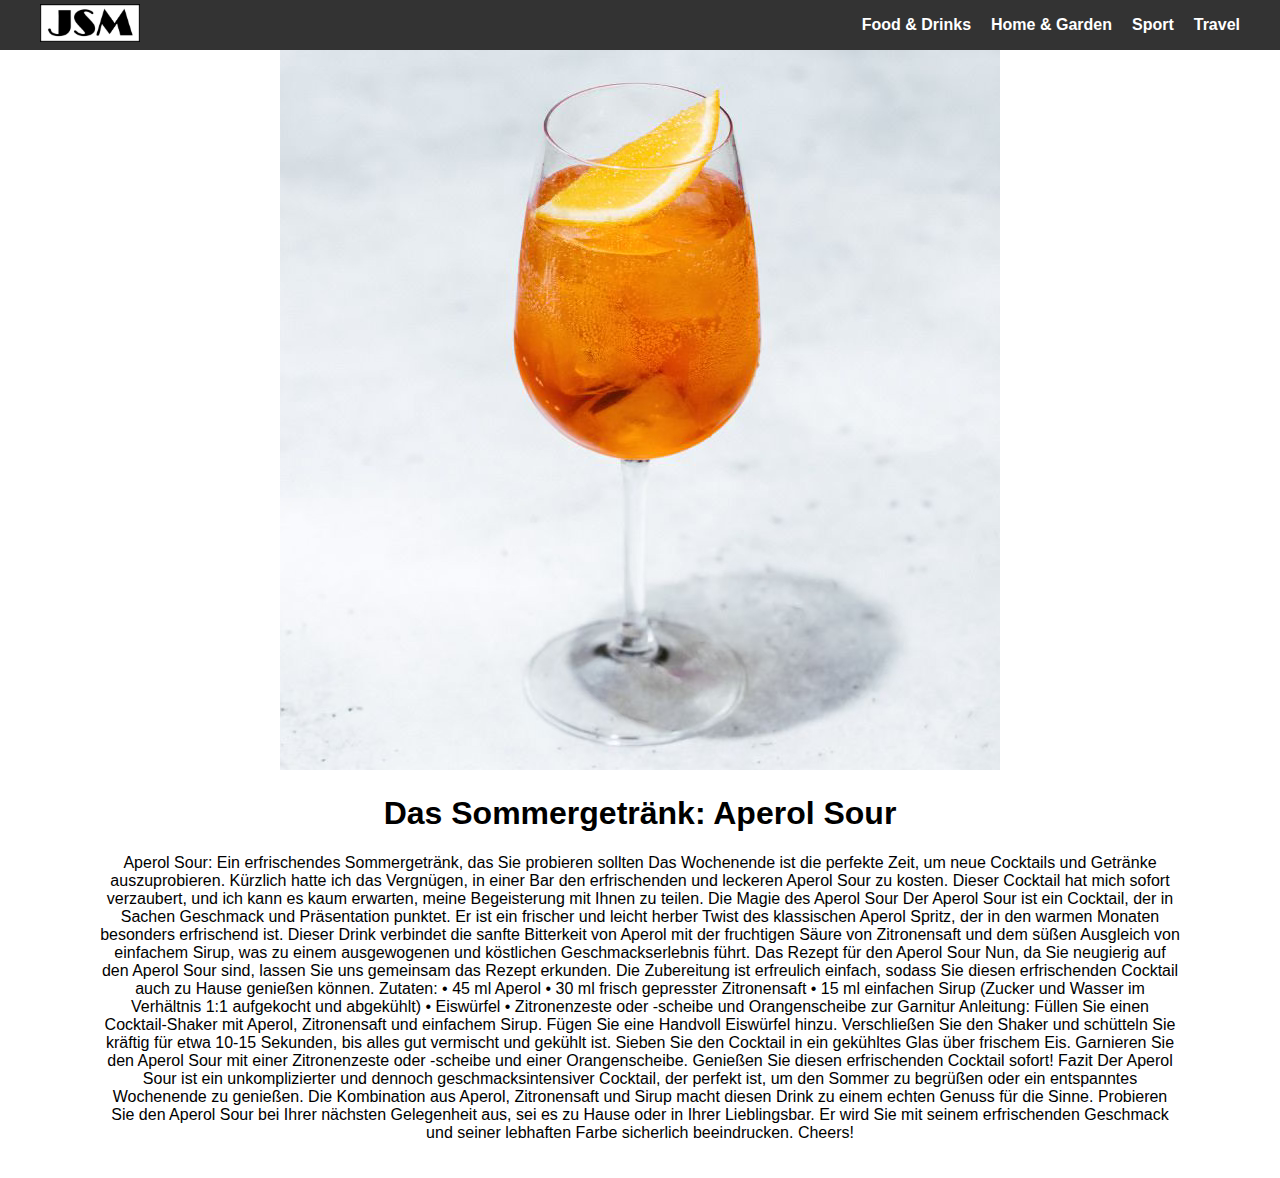
<file: Blog/Foodanddrinks.html>
<!DOCTYPE html>
<html lang="de">

<head>
    <meta charset="UTF-8">
    <meta name="viewport" content="width=device-width, initial-scale=1.0">
    <link rel="stylesheet" href="Blog.css">
    <title>Journey Style Mix</title>
</head>

<body>

    <header>
        <div id="logo">
            <a href="Blog.html"><img src="Logo.jpeg"></a>
        </div>
        <nav>
            <ul>
                <li><a href="Foodanddrinks.html">Food & Drinks</a></li>
                <li><a href="Homeandgarden.html">Home & Garden</a></li>
                <li><a href="Sport.html">Sport</a></li>
                <li><a href="Travel.html">Travel</a></li>
            </ul>
        </nav>
    </header>

    <section id="Frankfurt">
        <a href="Foodanddrinks.html"><img src="Aperol.png"></a>
        <h1>Das Sommergetränk: Aperol Sour</h1>
        <p>Aperol Sour: Ein erfrischendes Sommergetränk, das Sie probieren sollten
            Das Wochenende ist die perfekte Zeit, um neue Cocktails und Getränke auszuprobieren. Kürzlich hatte ich das Vergnügen, in einer Bar den erfrischenden und leckeren Aperol Sour zu kosten. Dieser Cocktail hat mich sofort verzaubert, und ich kann es kaum erwarten, meine Begeisterung mit Ihnen zu teilen.
            Die Magie des Aperol Sour
            Der Aperol Sour ist ein Cocktail, der in Sachen Geschmack und Präsentation punktet. Er ist ein frischer und leicht herber Twist des klassischen Aperol Spritz, der in den warmen Monaten besonders erfrischend ist. Dieser Drink verbindet die sanfte Bitterkeit von Aperol mit der fruchtigen Säure von Zitronensaft und dem süßen Ausgleich von einfachem Sirup, was zu einem ausgewogenen und köstlichen Geschmackserlebnis führt.
            Das Rezept für den Aperol Sour
            Nun, da Sie neugierig auf den Aperol Sour sind, lassen Sie uns gemeinsam das Rezept erkunden. Die Zubereitung ist erfreulich einfach, sodass Sie diesen erfrischenden Cocktail auch zu Hause genießen können.
            Zutaten:
                •	45 ml Aperol
                •	30 ml frisch gepresster Zitronensaft
                •	15 ml einfachen Sirup (Zucker und Wasser im Verhältnis 1:1 aufgekocht und abgekühlt)
                •	Eiswürfel
                •	Zitronenzeste oder -scheibe und Orangenscheibe zur Garnitur
            Anleitung:
                    Füllen Sie einen Cocktail-Shaker mit Aperol, Zitronensaft und einfachem Sirup.
                    Fügen Sie eine Handvoll Eiswürfel hinzu.
                    Verschließen Sie den Shaker und schütteln Sie kräftig für etwa 10-15 Sekunden, bis alles gut vermischt und gekühlt ist.
                    Sieben Sie den Cocktail in ein gekühltes Glas über frischem Eis.
                    Garnieren Sie den Aperol Sour mit einer Zitronenzeste oder -scheibe und einer Orangenscheibe.
                    Genießen Sie diesen erfrischenden Cocktail sofort!
            Fazit
            Der Aperol Sour ist ein unkomplizierter und dennoch geschmacksintensiver Cocktail, der perfekt ist, um den Sommer zu begrüßen oder ein entspanntes Wochenende zu genießen. Die Kombination aus Aperol, Zitronensaft und Sirup macht diesen Drink zu einem echten Genuss für die Sinne.
            Probieren Sie den Aperol Sour bei Ihrer nächsten Gelegenheit aus, sei es zu Hause oder in Ihrer Lieblingsbar. Er wird Sie mit seinem erfrischenden Geschmack und seiner lebhaften Farbe sicherlich beeindrucken. Cheers!</p>
    </section>
</body>
</html>
</file>
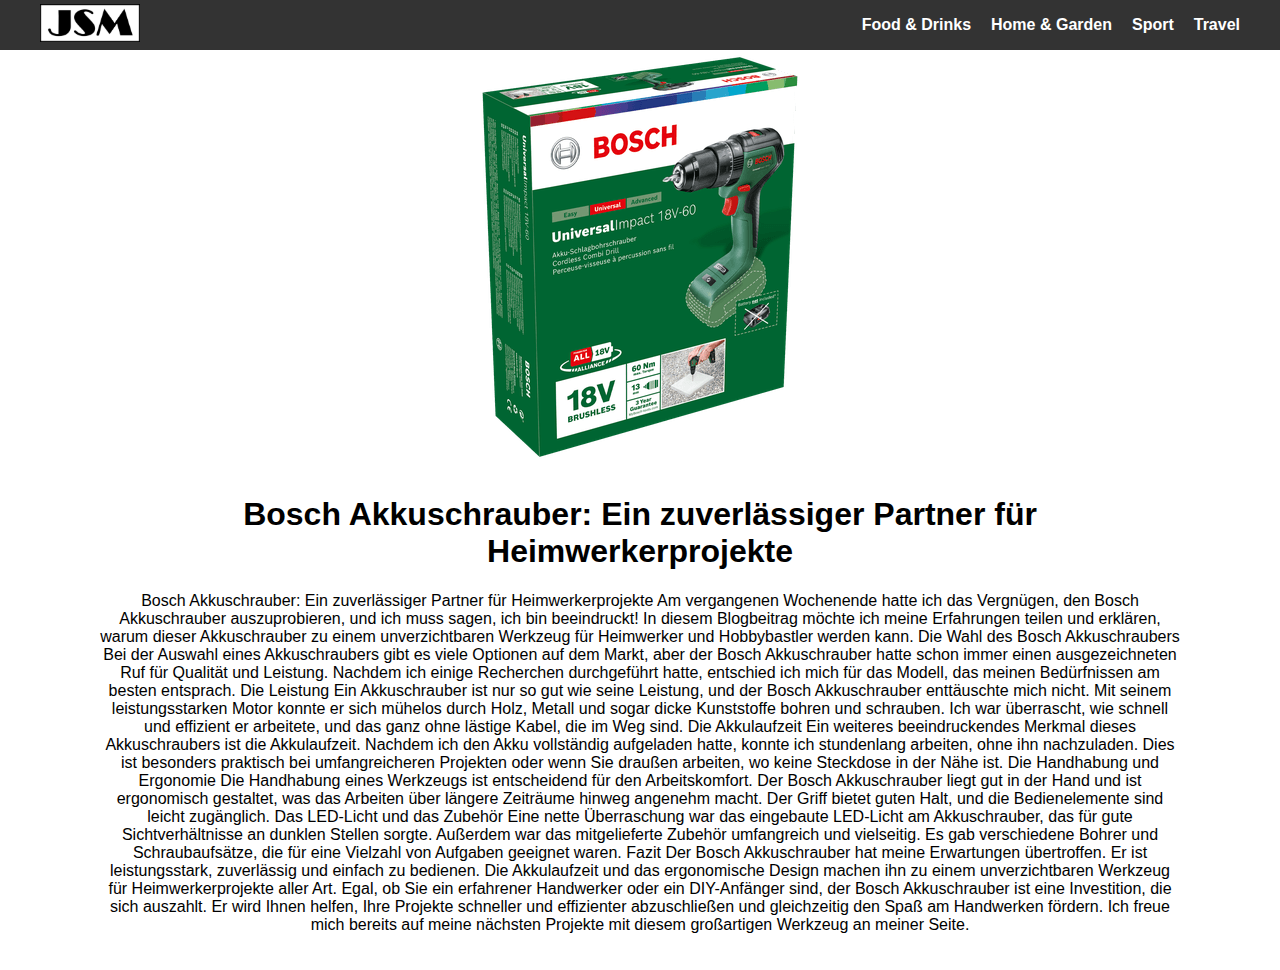
<file: Blog/Homeandgarden.html>
<!DOCTYPE html>
<html lang="de">

<head>
    <meta charset="UTF-8">
    <meta name="viewport" content="width=device-width, initial-scale=1.0">
    <link rel="stylesheet" href="Blog.css">
    <title>Journey Style Mix</title>
</head>

<body>

    <header>
        <div id="logo">
            <a href="Blog.html"><img src="Logo.jpeg"></a>
        </div>
        <nav>
            <ul>
                <li><a href="Foodanddrinks.html">Food & Drinks</a></li>
                <li><a href="Homeandgarden.html">Home & Garden</a></li>
                <li><a href="Sport.html">Sport</a></li>
                <li><a href="Travel.html">Travel</a></li>
            </ul>
        </nav>
    </header>

    <section id="Frankfurt">
        <a href="Homeandgarden.html"><img src="Bohrer.png"></a>
        <h1>Bosch Akkuschrauber: Ein zuverlässiger Partner für Heimwerkerprojekte</h1>
        <p>Bosch Akkuschrauber: Ein zuverlässiger Partner für Heimwerkerprojekte
            Am vergangenen Wochenende hatte ich das Vergnügen, den Bosch Akkuschrauber auszuprobieren, und ich muss sagen, ich bin beeindruckt! In diesem Blogbeitrag möchte ich meine Erfahrungen teilen und erklären, warum dieser Akkuschrauber zu einem unverzichtbaren Werkzeug für Heimwerker und Hobbybastler werden kann.
            Die Wahl des Bosch Akkuschraubers
            Bei der Auswahl eines Akkuschraubers gibt es viele Optionen auf dem Markt, aber der Bosch Akkuschrauber hatte schon immer einen ausgezeichneten Ruf für Qualität und Leistung. Nachdem ich einige Recherchen durchgeführt hatte, entschied ich mich für das Modell, das meinen Bedürfnissen am besten entsprach.
            Die Leistung
            Ein Akkuschrauber ist nur so gut wie seine Leistung, und der Bosch Akkuschrauber enttäuschte mich nicht. Mit seinem leistungsstarken Motor konnte er sich mühelos durch Holz, Metall und sogar dicke Kunststoffe bohren und schrauben. Ich war überrascht, wie schnell und effizient er arbeitete, und das ganz ohne lästige Kabel, die im Weg sind.
            Die Akkulaufzeit
            Ein weiteres beeindruckendes Merkmal dieses Akkuschraubers ist die Akkulaufzeit. Nachdem ich den Akku vollständig aufgeladen hatte, konnte ich stundenlang arbeiten, ohne ihn nachzuladen. Dies ist besonders praktisch bei umfangreicheren Projekten oder wenn Sie draußen arbeiten, wo keine Steckdose in der Nähe ist.
            Die Handhabung und Ergonomie
            Die Handhabung eines Werkzeugs ist entscheidend für den Arbeitskomfort. Der Bosch Akkuschrauber liegt gut in der Hand und ist ergonomisch gestaltet, was das Arbeiten über längere Zeiträume hinweg angenehm macht. Der Griff bietet guten Halt, und die Bedienelemente sind leicht zugänglich.
            Das LED-Licht und das Zubehör
            Eine nette Überraschung war das eingebaute LED-Licht am Akkuschrauber, das für gute Sichtverhältnisse an dunklen Stellen sorgte. Außerdem war das mitgelieferte Zubehör umfangreich und vielseitig. Es gab verschiedene Bohrer und Schraubaufsätze, die für eine Vielzahl von Aufgaben geeignet waren.
            Fazit
            Der Bosch Akkuschrauber hat meine Erwartungen übertroffen. Er ist leistungsstark, zuverlässig und einfach zu bedienen. Die Akkulaufzeit und das ergonomische Design machen ihn zu einem unverzichtbaren Werkzeug für Heimwerkerprojekte aller Art.
            Egal, ob Sie ein erfahrener Handwerker oder ein DIY-Anfänger sind, der Bosch Akkuschrauber ist eine Investition, die sich auszahlt. Er wird Ihnen helfen, Ihre Projekte schneller und effizienter abzuschließen und gleichzeitig den Spaß am Handwerken fördern. Ich freue mich bereits auf meine nächsten Projekte mit diesem großartigen Werkzeug an meiner Seite.</p>
    </section>

</body>
</html>
</file>
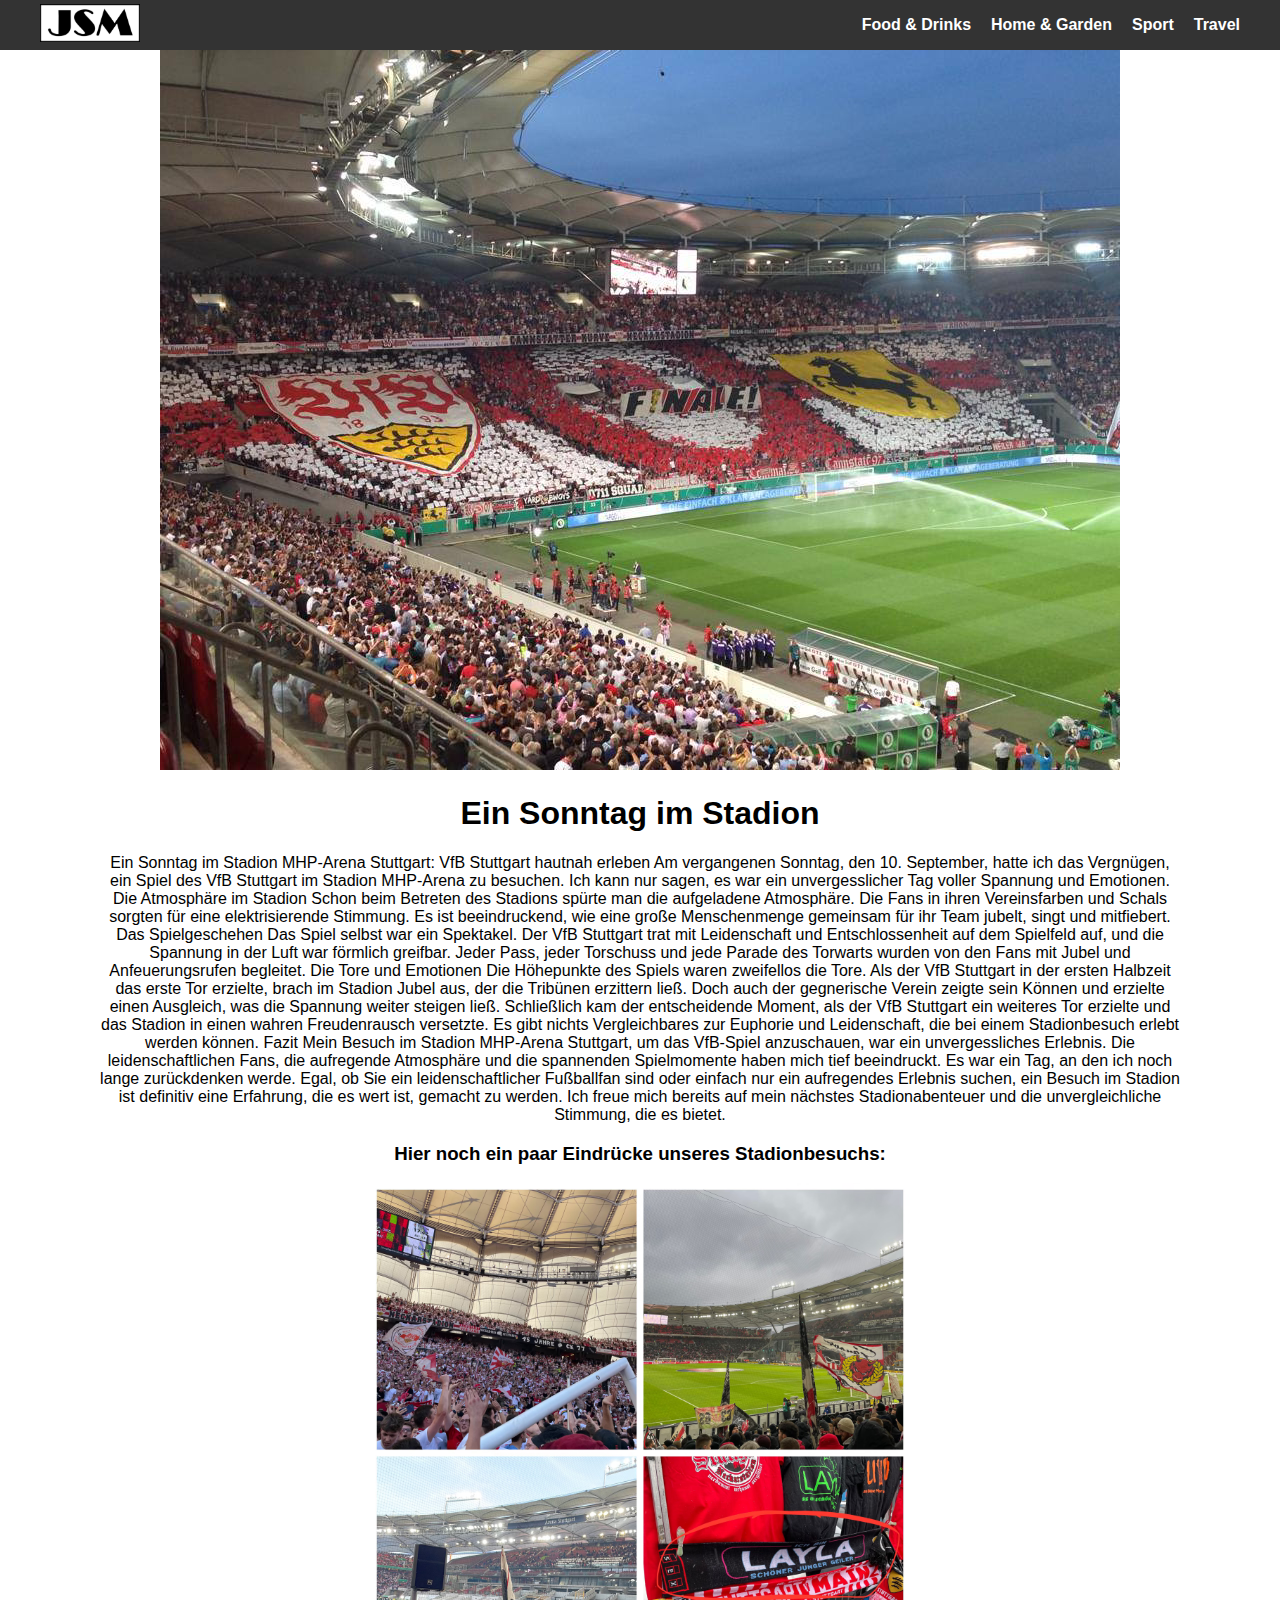
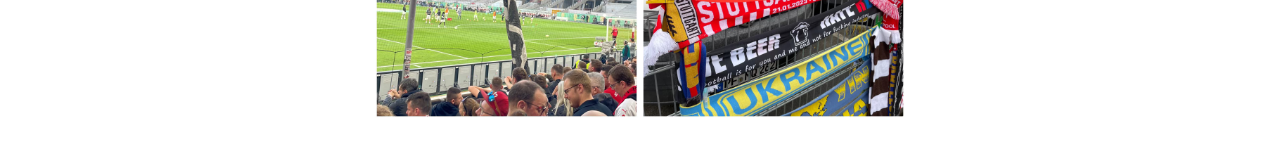
<file: Blog/Sport.html>
<!DOCTYPE html>
<html lang="de">

<head>
    <meta charset="UTF-8">
    <meta name="viewport" content="width=device-width, initial-scale=1.0">
    <link rel="stylesheet" href="Blog.css">
    <title>Journey Style Mix</title>
</head>

<body>

    <header>
        <div id="logo">
            <a href="Blog.html"><img src="Logo.jpeg"></a>
        </div>
        <nav>
            <ul>
                <li><a href="Foodanddrinks.html">Food & Drinks</a></li>
                <li><a href="Homeandgarden.html">Home & Garden</a></li>
                <li><a href="Sport.html">Sport</a></li>
                <li><a href="Travel.html">Travel</a></li>
            </ul>
        </nav>
    </header>

    <section id="Frankfurt">
        <a href="Sport.html"><img src="Stadion.png"></a>
        <h1>Ein Sonntag im Stadion</h1>
        <p> Ein Sonntag im Stadion MHP-Arena Stuttgart: VfB Stuttgart hautnah erleben
            Am vergangenen Sonntag, den 10. September, hatte ich das Vergnügen, ein Spiel des VfB Stuttgart im Stadion MHP-Arena zu besuchen. Ich kann nur sagen, es war ein unvergesslicher Tag voller Spannung und Emotionen.
            Die Atmosphäre im Stadion
            Schon beim Betreten des Stadions spürte man die aufgeladene Atmosphäre. Die Fans in ihren Vereinsfarben und Schals sorgten für eine elektrisierende Stimmung. Es ist beeindruckend, wie eine große Menschenmenge gemeinsam für ihr Team jubelt, singt und mitfiebert.
            Das Spielgeschehen
            Das Spiel selbst war ein Spektakel. Der VfB Stuttgart trat mit Leidenschaft und Entschlossenheit auf dem Spielfeld auf, und die Spannung in der Luft war förmlich greifbar. Jeder Pass, jeder Torschuss und jede Parade des Torwarts wurden von den Fans mit Jubel und Anfeuerungsrufen begleitet.
            Die Tore und Emotionen
            Die Höhepunkte des Spiels waren zweifellos die Tore. Als der VfB Stuttgart in der ersten Halbzeit das erste Tor erzielte, brach im Stadion Jubel aus, der die Tribünen erzittern ließ. Doch auch der gegnerische Verein zeigte sein Können und erzielte einen Ausgleich, was die Spannung weiter steigen ließ.
            Schließlich kam der entscheidende Moment, als der VfB Stuttgart ein weiteres Tor erzielte und das Stadion in einen wahren Freudenrausch versetzte. Es gibt nichts Vergleichbares zur Euphorie und Leidenschaft, die bei einem Stadionbesuch erlebt werden können.
            Fazit
            Mein Besuch im Stadion MHP-Arena Stuttgart, um das VfB-Spiel anzuschauen, war ein unvergessliches Erlebnis. Die leidenschaftlichen Fans, die aufregende Atmosphäre und die spannenden Spielmomente haben mich tief beeindruckt. Es war ein Tag, an den ich noch lange zurückdenken werde.
            Egal, ob Sie ein leidenschaftlicher Fußballfan sind oder einfach nur ein aufregendes Erlebnis suchen, ein Besuch im Stadion ist definitiv eine Erfahrung, die es wert ist, gemacht zu werden. Ich freue mich bereits auf mein nächstes Stadionabenteuer und die unvergleichliche Stimmung, die es bietet.</p>
            <h3>Hier noch ein paar Eindrücke unseres Stadionbesuchs:</h3> 

            <img class="Stadionbild" src="Stadion 2.png">
    </section>

</body>
</html>
</file>
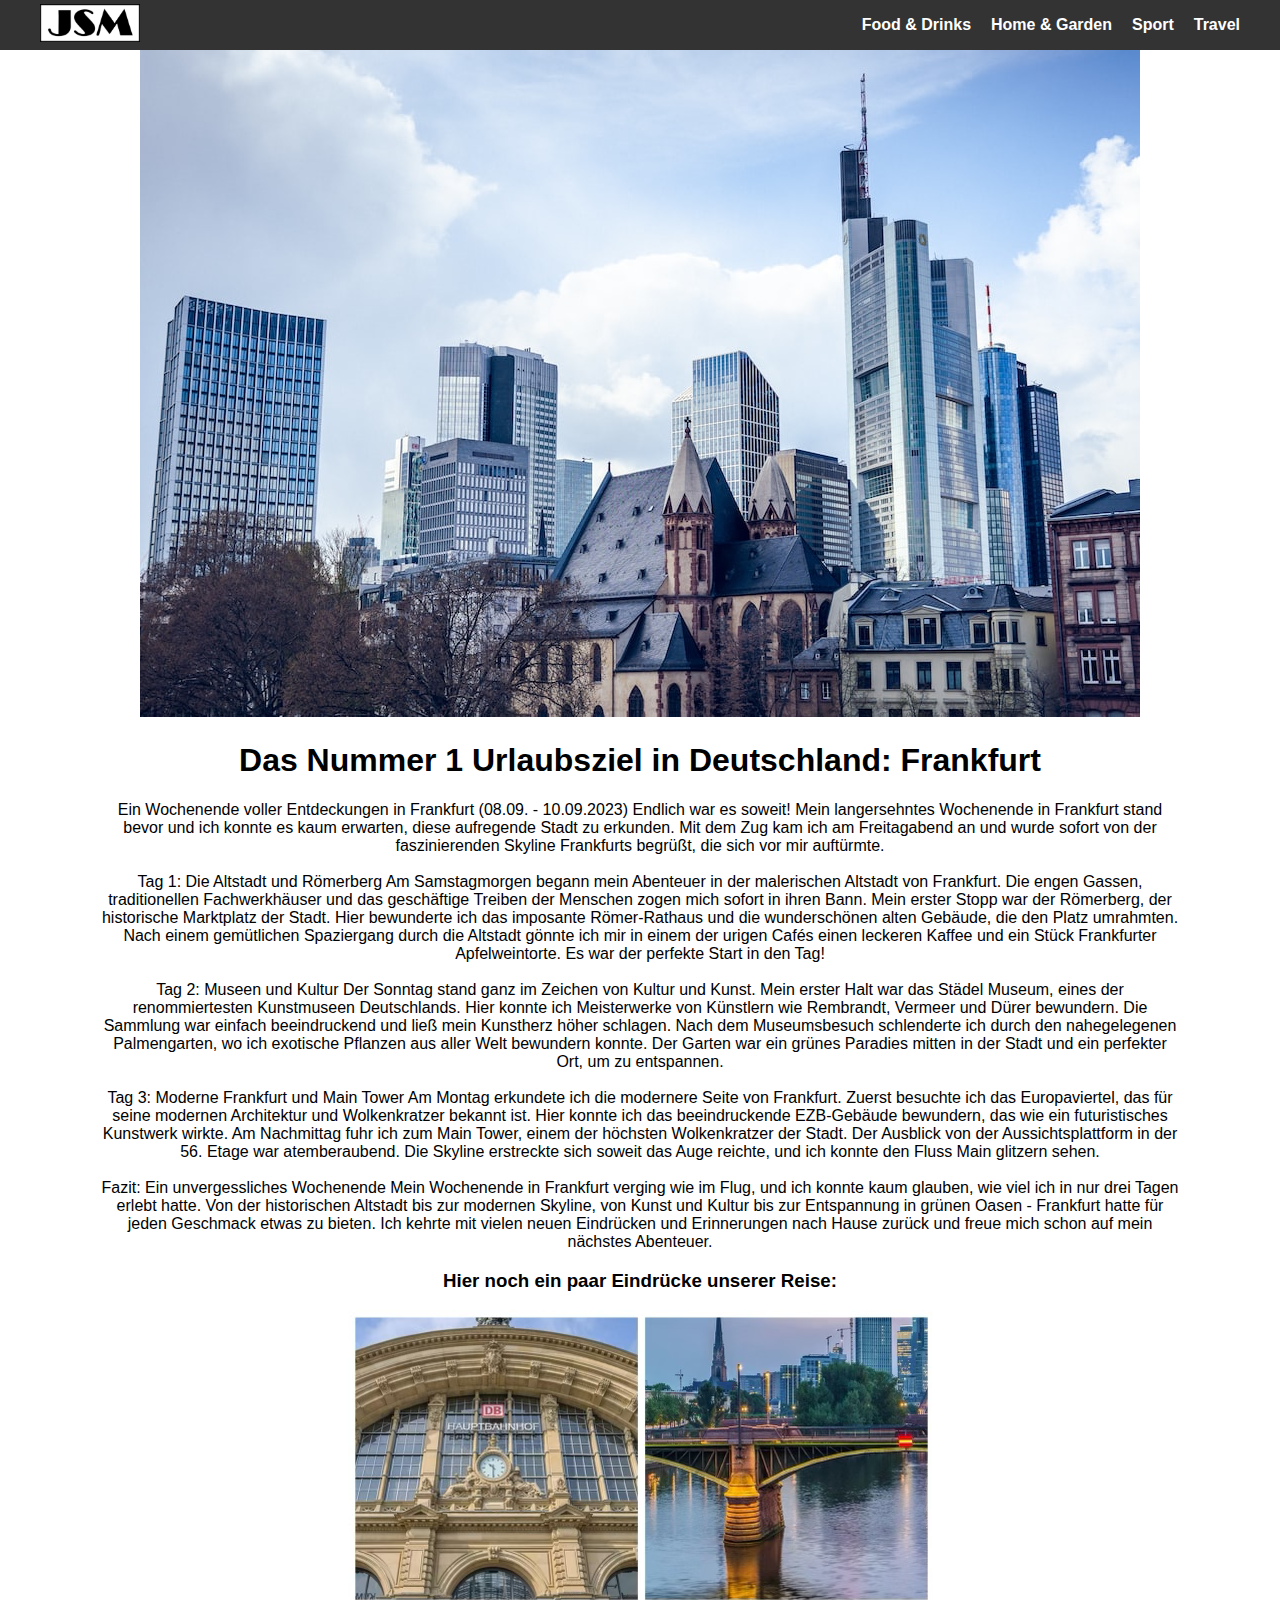
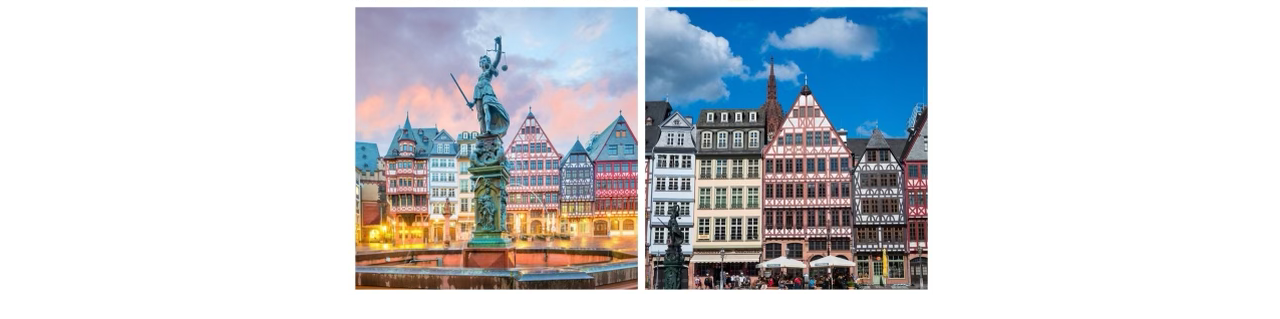
<file: Blog/Travel.html>
<!DOCTYPE html>
<html lang="de">

<head>
    <meta charset="UTF-8">
    <meta name="viewport" content="width=device-width, initial-scale=1.0">
    <link rel="stylesheet" href="Blog.css">
    <title>Journey Style Mix</title>
</head>

<body>

    <header>
        <div id="logo">
            <a href="Blog.html"><img src="Logo.jpeg"></a>
        </div>
        <nav>
            <ul>
                <li><a href="Foodanddrinks.html">Food & Drinks</a></li>
                <li><a href="Homeandgarden.html">Home & Garden</a></li>
                <li><a href="Sport.html">Sport</a></li>
                <li><a href="Travel.html">Travel</a></li>
            </ul>
        </nav>
    </header>

    <section id="Frankfurt">
        <a href="Travel.html"><img src="Frankfurt.jpeg"></a>
        <h1>Das Nummer 1 Urlaubsziel in Deutschland: Frankfurt</h1>
        <p>Ein Wochenende voller Entdeckungen in Frankfurt (08.09. - 10.09.2023)

            Endlich war es soweit! Mein langersehntes Wochenende in Frankfurt stand bevor und ich konnte es kaum erwarten, diese aufregende Stadt zu erkunden. Mit dem Zug kam ich am Freitagabend an und wurde sofort von der faszinierenden Skyline Frankfurts begrüßt, die sich vor mir auftürmte.
            <br><br>Tag 1: Die Altstadt und Römerberg
            Am Samstagmorgen begann mein Abenteuer in der malerischen Altstadt von Frankfurt. Die engen Gassen, traditionellen Fachwerkhäuser und das geschäftige Treiben der Menschen zogen mich sofort in ihren Bann. Mein erster Stopp war der Römerberg, der historische Marktplatz der Stadt. Hier bewunderte ich das imposante Römer-Rathaus und die wunderschönen alten Gebäude, die den Platz umrahmten.
            Nach einem gemütlichen Spaziergang durch die Altstadt gönnte ich mir in einem der urigen Cafés einen leckeren Kaffee und ein Stück Frankfurter Apfelweintorte. Es war der perfekte Start in den Tag!
            <br><br>Tag 2: Museen und Kultur
            Der Sonntag stand ganz im Zeichen von Kultur und Kunst. Mein erster Halt war das Städel Museum, eines der renommiertesten Kunstmuseen Deutschlands. Hier konnte ich Meisterwerke von Künstlern wie Rembrandt, Vermeer und Dürer bewundern. Die Sammlung war einfach beeindruckend und ließ mein Kunstherz höher schlagen.
            Nach dem Museumsbesuch schlenderte ich durch den nahegelegenen Palmengarten, wo ich exotische Pflanzen aus aller Welt bewundern konnte. Der Garten war ein grünes Paradies mitten in der Stadt und ein perfekter Ort, um zu entspannen.
            <br><br>Tag 3: Moderne Frankfurt und Main Tower
            Am Montag erkundete ich die modernere Seite von Frankfurt. Zuerst besuchte ich das Europaviertel, das für seine modernen Architektur und Wolkenkratzer bekannt ist. Hier konnte ich das beeindruckende EZB-Gebäude bewundern, das wie ein futuristisches Kunstwerk wirkte.
            Am Nachmittag fuhr ich zum Main Tower, einem der höchsten Wolkenkratzer der Stadt. Der Ausblick von der Aussichtsplattform in der 56. Etage war atemberaubend. Die Skyline erstreckte sich soweit das Auge reichte, und ich konnte den Fluss Main glitzern sehen.
            <br><br>Fazit: Ein unvergessliches Wochenende
            Mein Wochenende in Frankfurt verging wie im Flug, und ich konnte kaum glauben, wie viel ich in nur drei Tagen erlebt hatte. Von der historischen Altstadt bis zur modernen Skyline, von Kunst und Kultur bis zur Entspannung in grünen Oasen - Frankfurt hatte für jeden Geschmack etwas zu bieten. Ich kehrte mit vielen neuen Eindrücken und Erinnerungen nach Hause zurück und freue mich schon auf mein nächstes Abenteuer.</p>
            <h3>Hier noch ein paar Eindrücke unserer Reise:</h3>    
            <img src="result_image.png">
        </section>

</body>
</html>
</file>
<file: Blog.css>
/*Allgemeine Stile*/

body{
    font-family: Arial, sans-serif;
    margin: 0;
    padding: 0;
}

/*Stile für den Header*/
header{
    background-color: #333;
    color: white;
    padding: 0 20px;
    display: flex;
    justify-content: space-between;
    align-items: center;
}

header #logo img{
    max-height: 100%;
    width: auto;
    max-width: 100px;
}

nav ul {
    list-style-type: none;
    padding: 0;
    display: flex;
    justify-content: space-between;
    align-items: center;
}

nav li{
    margin-right: 20px;
}

nav a{
    text-decoration: none;
    color: white;
    font-weight: bold;
}
#logo {
    margin-right: 20px;
    margin-left: 20px;
}

#banner{
    background-color: white;
    color: black;
    font-size: x-large;
    text-align: center;
    padding-bottom: 20px;
}

#banner img{
    max-width: 100%;
    height: auto;
}

#Frankfurt{
    background-color: white;
    color: black;
    font-size: medium;
    text-align: center;
    padding-bottom: 20px;
    margin-left: 100px;
    margin-right: 100px;

}

#Frankfurt img{
    width: 50%; /* Breite in Pixeln */
    height: auto; /* Höhe in Pixeln */
}

.Stadionbild{
    width: 50%; /* Breite in Pixeln */
    height: auto; /* Höhe in Pixeln */
}

footer{
    background-color: #333;
    color: white;
    padding: 0 20px;
    display: flex;
    justify-content: space-between;
    align-items: center;
}

b {
    font-size: 12px; /* Schriftgröße für Links */
  }
</file>
<file: Blog/Blog.css>
/*Allgemeine Stile*/

body{
    font-family: Arial, sans-serif;
    margin: 0;
    padding: 0;
}

/*Stile für den Header*/
header{
    background-color: #333;
    color: white;
    padding: 0 20px;
    display: flex;
    justify-content: space-between;
    align-items: center;
}

header #logo img{
    max-height: 100%;
    width: auto;
    max-width: 100px;
}

nav ul {
    list-style-type: none;
    padding: 0;
    display: flex;
    justify-content: space-between;
    align-items: center;
}

nav li{
    margin-right: 20px;
}

nav a{
    text-decoration: none;
    color: white;
    font-weight: bold;
}
#logo {
    margin-right: 20px;
    margin-left: 20px;
}

#banner{
    background-color: white;
    color: black;
    font-size: x-large;
    text-align: center;
    padding-bottom: 20px;
}

#banner img{
    max-width: 100%;
    height: auto;
}

#Frankfurt{
    background-color: white;
    color: black;
    font-size: medium;
    text-align: center;
    padding-bottom: 20px;
    margin-left: 100px;
    margin-right: 100px;

}

.Stadionbild{
    width: 50%; /* Breite in Pixeln */
    height: auto; /* Höhe in Pixeln */
}

footer{
    background-color: #333;
    color: white;
    padding: 0 20px;
    display: flex;
    justify-content: space-between;
    align-items: center;
}

b {
    font-size: 12px; /* Schriftgröße für Links */
  }
</file>
